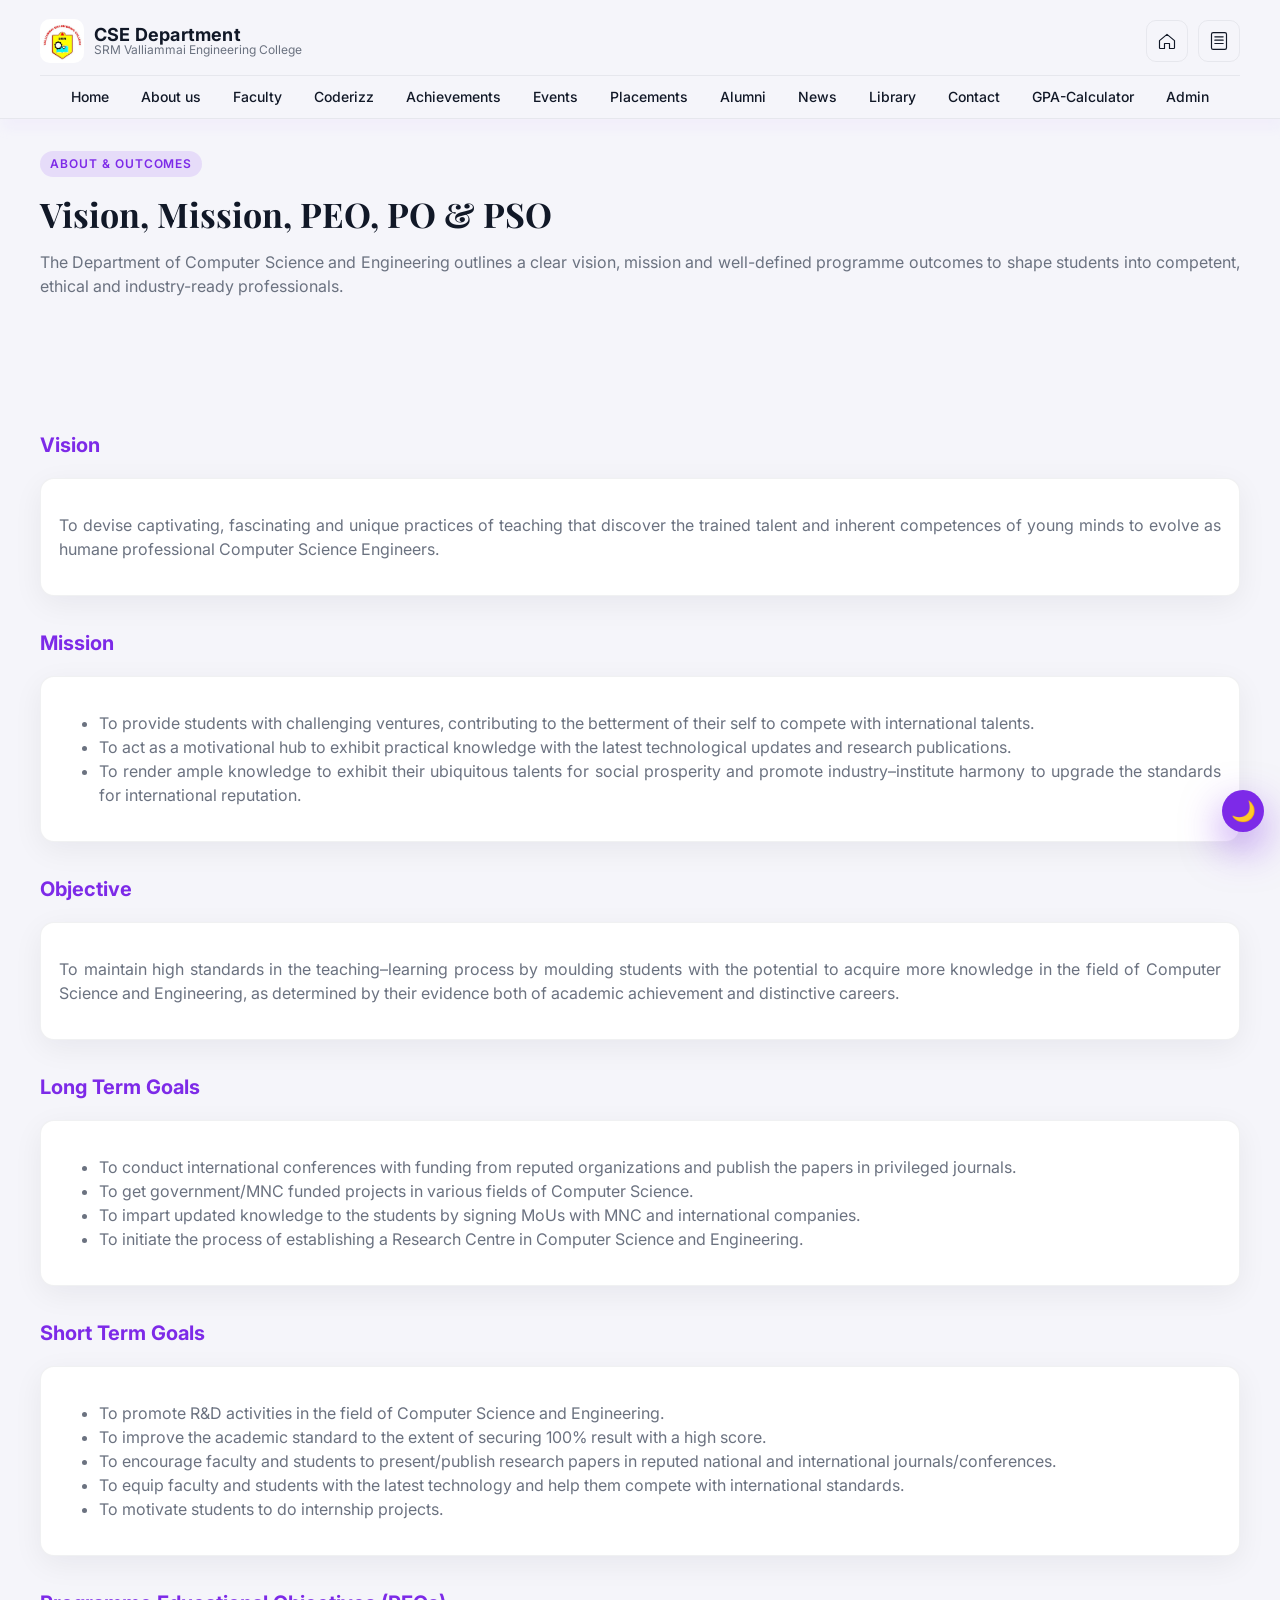
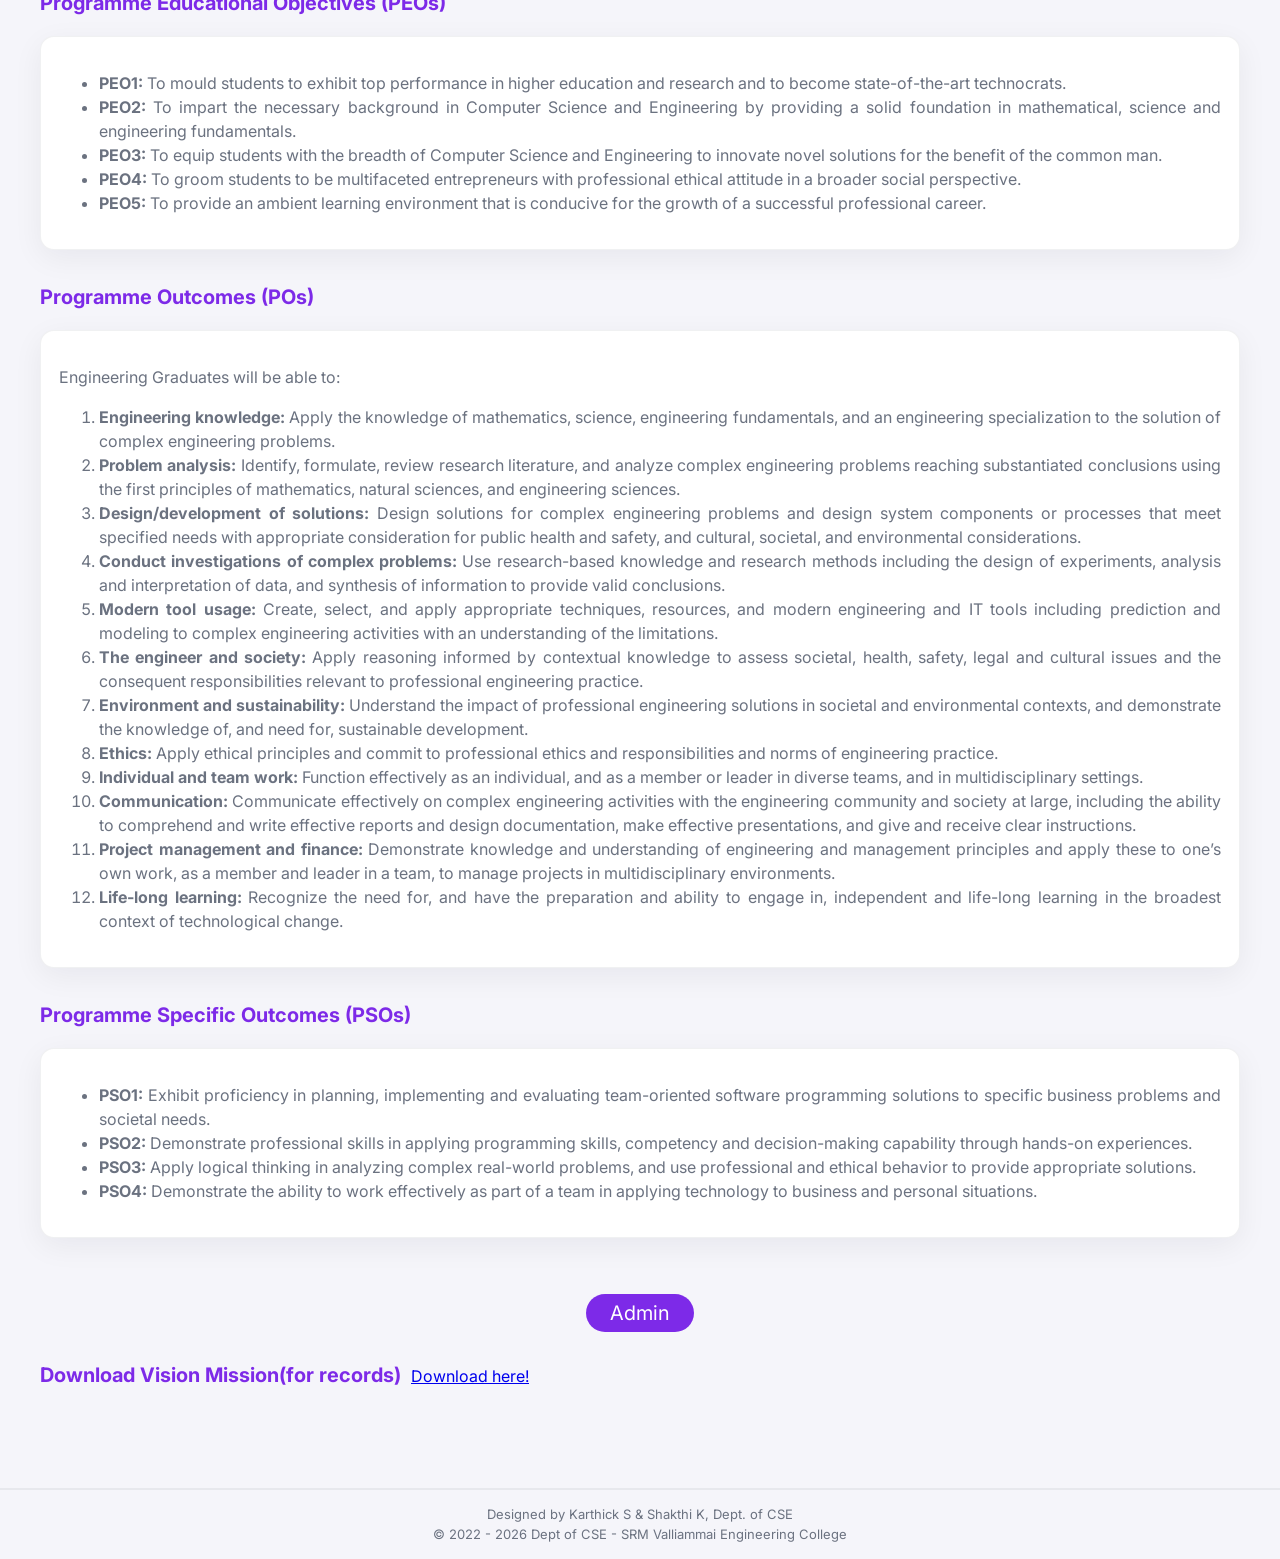
<file: about.html>
<!DOCTYPE html>
<html lang="en">

<head>
    <meta charset="utf-8" />
    <meta name="viewport" content="width=device-width,initial-scale=1" />
    <title>SRMVEC - CSE Department | About</title>
    <meta name="description"
        content="Vision, Mission, Programme Educational Objectives, Programme Outcomes and Programme Specific Outcomes of the CSE Department." />
    <link rel="icon" href="image.png" />
    <link
        href="https://fonts.googleapis.com/css2?family=Inter:wght@300;400;500;600;700;800&family=Playfair+Display:wght@400;700&display=swap"
        rel="stylesheet">

    <!-- Set theme BEFORE CSS loads (system preference or saved choice) -->
    <script>
        (function () {
            try {
                const saved = localStorage.getItem('theme');
                const prefersDark = window.matchMedia && window.matchMedia('(prefers-color-scheme: dark)').matches;
                const theme = saved || (prefersDark ? 'dark' : 'light');
                document.documentElement.setAttribute('data-theme', theme);
            } catch (e) {
                document.documentElement.setAttribute('data-theme', 'light');
            }
        })();
    </script>

    <link href="styles.css" rel="stylesheet">
</head>

<body>
    <!-- NAV -->
    <nav class="nav two-row-nav">
        <div class="nav-inner nav-top">
            <a href="index.html" class="brand">
            <img src="image.png" alt="CSE logo">
            <div class="brand-meta">
                <h1>CSE Department</h1>
                <div class="brand-sub">SRM Valliammai Engineering College</div>
            </div>
            </a>

            <button class="hamb" id="hamb" aria-label="Toggle navigation" aria-expanded="false">
                <span></span>
                <span></span>
                <span></span>
            </button>

            <div class="top-actions" role="toolbar" aria-label="Top quick actions">
            <!-- Home icon -->
            <a class="icon-btn" href="index.html" title="Home" aria-label="Home">
                <!-- simple home SVG -->
                <svg width="20" height="20" viewBox="0 0 24 24" fill="none" aria-hidden="true">
                <path d="M3 11.5L12 4l9 7.5V20a1 1 0 0 1-1 1h-5v-6H9v6H4a1 1 0 0 1-1-1V11.5z" stroke="currentColor" stroke-width="1.4" stroke-linecap="round" stroke-linejoin="round"/>
                </svg>
            </a>

            <!-- GPA / Calculator icon -->
            <a class="icon-btn" href="cgpa.html" title="GPA Calculator" aria-label="GPA Calculator">
                <!-- calculator/gpa SVG -->
                <svg width="20" height="20" viewBox="0 0 24 24" fill="none" aria-hidden="true">
                <rect x="3" y="2" width="18" height="20" rx="2" stroke="currentColor" stroke-width="1.4"/>
                <path d="M7 7h10M7 11h10M7 15h10" stroke="currentColor" stroke-width="1.4" stroke-linecap="round" stroke-linejoin="round"/>
                </svg>
            </a>
            </div>
        </div>


        <!-- second row: quick links -->
        <div class="nav-inner nav-bottom">
            <div class="quicklinks">
            <a href="index.html">Home</a>
            <a href="index.html#about">About us</a>
            <a href="index.html#faculty">Faculty</a>
            <a href="index.html#coderizz">Coderizz</a>
            <a href="index.html#achievements">Achievements</a>
            <a href="index.html#events">Events</a>
            <a href="index.html#placements">Placements</a>
            <a href="index.html#alumni">Alumni</a>
            <a href="index.html#blog">News</a>
            <a href="index.html#library">Library</a>
            <a href="index.html#contact">Contact</a>
            <a href="cgpa.html">GPA-Calculator</a>
            <a href="admin.html">Admin</a>
            </div>
        </div>

        <!-- keep your mobile menu as-is (unchanged) -->
        <div class="mobile-menu" id="mobileMenu">
            <a href="index.html">Home</a>
            <a href="index.html#about">About us</a>
            <a href="index.html#faculty">Faculty</a>
            <a href="index.html#coderizz">Coderizz</a>
            <a href="index.html#achievements">Achievements</a>
            <a href="index.html#events">Events</a>
            <a href="index.html#placements">Placements</a>
            <a href="index.html#alumni">Alumni</a>
            <a href="index.html#blog">News</a>
            <a href="index.html#library">Library</a>
            <a href="index.html#contact">Contact</a>
            <a href="cgpa.html">GPA-Calculator</a>
            <a href="admin.html">Admin</a>
        </div>
    </nav>

    <!-- PAGE HERO -->
    <header class="hero">
        <div class="container">
            <div class="hero-text">
                <span class="eyebrow">About &amp; Outcomes</span>
                <h2>Vision, Mission, PEO, PO &amp; PSO</h2>
                <p class="muted">
                    The Department of Computer Science and Engineering outlines a clear vision, mission and well-defined
                    programme outcomes to shape students into competent, ethical and industry-ready professionals.
                </p>
            </div>
        </div>
    </header>

    <!-- MAIN ABOUT CONTENT -->
    <main>
        <section>
            <div class="container">
                <!-- Vision -->
                <div class="section-title">
                    <h3>Vision</h3>
                </div>
                <div class="card">
                    <p class="muted">
                        To devise captivating, fascinating and unique practices of teaching that discover the trained
                        talent and inherent competences of young minds to evolve as humane professional Computer
                        Science Engineers.
                    </p>
                </div>

                <!-- Mission -->
                <div class="section-title" style="margin-top:32px;">
                    <h3>Mission</h3>
                </div>
                <div class="card">
                    <ul class="muted">
                        <li>
                            To provide students with challenging ventures, contributing to the betterment of their self
                            to compete with international talents.
                        </li>
                        <li>
                            To act as a motivational hub to exhibit practical knowledge with the latest technological
                            updates and research publications.
                        </li>
                        <li>
                            To render ample knowledge to exhibit their ubiquitous talents for social prosperity and
                            promote industry–institute harmony to upgrade the standards for international reputation.
                        </li>
                    </ul>
                </div>

                <!-- Objective -->
                <div class="section-title" style="margin-top:32px;">
                    <h3>Objective</h3>
                </div>
                <div class="card">
                    <p class="muted">
                        To maintain high standards in the teaching–learning process by moulding students with the
                        potential to acquire more knowledge in the field of Computer Science and Engineering, as
                        determined by their evidence both of academic achievement and distinctive careers.
                    </p>
                </div>

                <!-- Long Term Goals -->
                <div class="section-title" style="margin-top:32px;">
                    <h3>Long Term Goals</h3>
                </div>
                <div class="card">
                    <ul class="muted">
                        <li>
                            To conduct international conferences with funding from reputed organizations and publish
                            the papers in privileged journals.
                        </li>
                        <li>
                            To get government/MNC funded projects in various fields of Computer Science.
                        </li>
                        <li>
                            To impart updated knowledge to the students by signing MoUs with MNC and international
                            companies.
                        </li>
                        <li>
                            To initiate the process of establishing a Research Centre in Computer Science and
                            Engineering.
                        </li>
                    </ul>
                </div>

                <!-- Short Term Goals -->
                <div class="section-title" style="margin-top:32px;">
                    <h3>Short Term Goals</h3>
                </div>
                <div class="card">
                    <ul class="muted">
                        <li>To promote R&amp;D activities in the field of Computer Science and Engineering.</li>
                        <li>To improve the academic standard to the extent of securing 100% result with a high score.</li>
                        <li>
                            To encourage faculty and students to present/publish research papers in reputed national and
                            international journals/conferences.
                        </li>
                        <li>
                            To equip faculty and students with the latest technology and help them compete with
                            international standards.
                        </li>
                        <li>To motivate students to do internship projects.</li>
                    </ul>
                </div>

                <!-- PEO -->
                <div class="section-title" style="margin-top:32px;">
                    <h3>Programme Educational Objectives (PEOs)</h3>
                </div>
                <div class="card">
                    <ul class="muted">
                        <li>
                            <strong>PEO1:</strong> To mould students to exhibit top performance in higher education and
                            research and to become state-of-the-art technocrats.
                        </li>
                        <li>
                            <strong>PEO2:</strong> To impart the necessary background in Computer Science and
                            Engineering by providing a solid foundation in mathematical, science and engineering
                            fundamentals.
                        </li>
                        <li>
                            <strong>PEO3:</strong> To equip students with the breadth of Computer Science and
                            Engineering to innovate novel solutions for the benefit of the common man.
                        </li>
                        <li>
                            <strong>PEO4:</strong> To groom students to be multifaceted entrepreneurs with professional
                            ethical attitude in a broader social perspective.
                        </li>
                        <li>
                            <strong>PEO5:</strong> To provide an ambient learning environment that is conducive for
                            the growth of a successful professional career.
                        </li>
                    </ul>
                </div>

                <!-- PO -->
                <div class="section-title" style="margin-top:32px;">
                    <h3>Programme Outcomes (POs)</h3>
                </div>
                <div class="card">
                    <p class="muted">
                        Engineering Graduates will be able to:
                    </p>
                    <ol class="muted">
                        <li>
                            <strong>Engineering knowledge:</strong> Apply the knowledge of mathematics, science,
                            engineering fundamentals, and an engineering specialization to the solution of complex
                            engineering problems.
                        </li>
                        <li>
                            <strong>Problem analysis:</strong> Identify, formulate, review research literature, and
                            analyze complex engineering problems reaching substantiated conclusions using the first
                            principles of mathematics, natural sciences, and engineering sciences.
                        </li>
                        <li>
                            <strong>Design/development of solutions:</strong> Design solutions for complex engineering
                            problems and design system components or processes that meet specified needs with
                            appropriate consideration for public health and safety, and cultural, societal, and
                            environmental considerations.
                        </li>
                        <li>
                            <strong>Conduct investigations of complex problems:</strong> Use research-based knowledge
                            and research methods including the design of experiments, analysis and interpretation of
                            data, and synthesis of information to provide valid conclusions.
                        </li>
                        <li>
                            <strong>Modern tool usage:</strong> Create, select, and apply appropriate techniques,
                            resources, and modern engineering and IT tools including prediction and modeling to complex
                            engineering activities with an understanding of the limitations.
                        </li>
                        <li>
                            <strong>The engineer and society:</strong> Apply reasoning informed by contextual knowledge
                            to assess societal, health, safety, legal and cultural issues and the consequent
                            responsibilities relevant to professional engineering practice.
                        </li>
                        <li>
                            <strong>Environment and sustainability:</strong> Understand the impact of professional
                            engineering solutions in societal and environmental contexts, and demonstrate the knowledge
                            of, and need for, sustainable development.
                        </li>
                        <li>
                            <strong>Ethics:</strong> Apply ethical principles and commit to professional ethics and
                            responsibilities and norms of engineering practice.
                        </li>
                        <li>
                            <strong>Individual and team work:</strong> Function effectively as an individual, and as a
                            member or leader in diverse teams, and in multidisciplinary settings.
                        </li>
                        <li>
                            <strong>Communication:</strong> Communicate effectively on complex engineering activities
                            with the engineering community and society at large, including the ability to comprehend and
                            write effective reports and design documentation, make effective presentations, and give and
                            receive clear instructions.
                        </li>
                        <li>
                            <strong>Project management and finance:</strong> Demonstrate knowledge and understanding of
                            engineering and management principles and apply these to one’s own work, as a member and
                            leader in a team, to manage projects in multidisciplinary environments.
                        </li>
                        <li>
                            <strong>Life-long learning:</strong> Recognize the need for, and have the preparation and
                            ability to engage in, independent and life-long learning in the broadest context of
                            technological change.
                        </li>
                    </ol>
                </div>

                <!-- PSO -->
                <div class="section-title" style="margin-top:32px;">
                    <h3>Programme Specific Outcomes (PSOs)</h3>
                </div>
                <div class="card">
                    <ul class="muted">
                        <li>
                            <strong>PSO1:</strong> Exhibit proficiency in planning, implementing and evaluating
                            team-oriented software programming solutions to specific business problems and societal
                            needs.
                        </li>
                        <li>
                            <strong>PSO2:</strong> Demonstrate professional skills in applying programming skills,
                            competency and decision-making capability through hands-on experiences.
                        </li>
                        <li>
                            <strong>PSO3:</strong> Apply logical thinking in analyzing complex real-world problems, and
                            use professional and ethical behavior to provide appropriate solutions.
                        </li>
                        <li>
                            <strong>PSO4:</strong> Demonstrate the ability to work effectively as part of a team in
                            applying technology to business and personal situations.
                        </li>
                    </ul>
                </div>
                <div class="aaa">
                <div class="admin">
                    <a href="admin.html">Admin</a>
                </div>
            </div>
            <div class="section-title" style="margin-top:32px;">
            <h3>Download Vision Mission(for records)</h3>
            <a href="vision mission PO  pso.pdf">Download here!</a>
            </div>
            </div>
        </section>
    </main>

    <!-- FOOTER -->
    <div class="footer-bottom">
        <div>Designed by Karthick S & Shakthi K, Dept. of CSE</div>
        <div>&copy; 2022 - 2026 Dept of CSE - SRM Valliammai Engineering College</div>
    </div>


    <!-- Floating theme + back-to-top controls -->
    <div class="floating-controls">
        <button id="themeToggle" class="fab" aria-label="Toggle light/dark theme">🌙</button>
        <button id="backToTop" class="fab" aria-label="Back to top">↑</button>
    </div>

    <script>
        // ===== MOBILE NAV =====
        const hamb = document.getElementById('hamb');
        const mobileMenu = document.getElementById('mobileMenu');

        hamb.addEventListener('click', () => {
            const isOpen = mobileMenu.classList.toggle('open');
            hamb.classList.toggle('open', isOpen);
            hamb.setAttribute('aria-expanded', isOpen ? 'true' : 'false');
        });

        mobileMenu.querySelectorAll('a').forEach(link => {
            link.addEventListener('click', () => {
                mobileMenu.classList.remove('open');
                hamb.classList.remove('open');
                hamb.setAttribute('aria-expanded', 'false');
            });
        });

        // ===== THEME TOGGLE =====
        const themeToggle = document.getElementById('themeToggle');
        const root = document.documentElement;

        function updateThemeIcon() {
            const theme = root.getAttribute('data-theme') || 'light';
            themeToggle.textContent = theme === 'dark' ? '☀️' : '🌙';
        }

        themeToggle.addEventListener('click', () => {
            const current = root.getAttribute('data-theme') || 'light';
            const next = current === 'light' ? 'dark' : 'light';
            root.setAttribute('data-theme', next);
            try {
                localStorage.setItem('theme', next);
            } catch (e) { }
            updateThemeIcon();
        });

        updateThemeIcon();

        // ===== BACK TO TOP =====
        const backToTop = document.getElementById('backToTop');

        backToTop.addEventListener('click', () => {
            window.scrollTo({ top: 0, behavior: 'smooth' });
        });

        function toggleBackToTop() {
            if (window.scrollY > 300) {
                backToTop.classList.add('visible');
            } else {
                backToTop.classList.remove('visible');
            }
        }

        window.addEventListener('scroll', toggleBackToTop);
        toggleBackToTop();

        // ===== REVEAL ON SCROLL =====
        const obs = new IntersectionObserver((entries) => {
            entries.forEach(e => {
                if (e.isIntersecting) {
                    e.target.classList.add('revealed');
                    obs.unobserve(e.target);
                }
            });
        }, { threshold: 0.12 });

        document.querySelectorAll('section .card')
            .forEach(el => {
                el.classList.add('reveal');
                obs.observe(el);
            });
    </script>

</body>

</html>
</file>
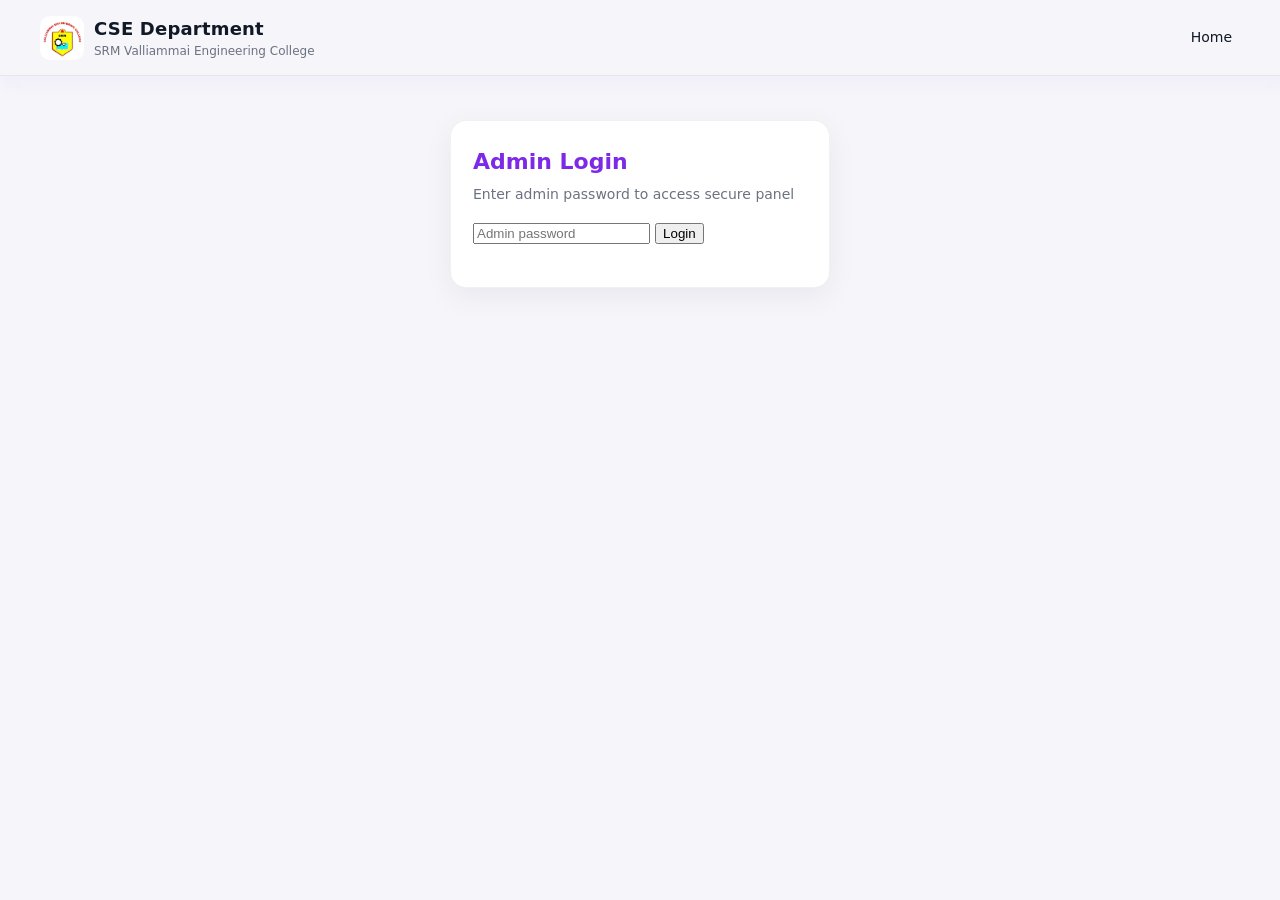
<file: admin.html>
<!DOCTYPE html>
<html lang="en">
<head>
  <meta charset="utf-8" />
  <meta name="viewport" content="width=device-width,initial-scale=1" />
  <title>CSE Department – Admin Panel</title>
  <link rel="icon" href="image.png" />
  <link rel="stylesheet" href="styles.css" />
  <style>
    /* (keep same styling you had; minimal here) */
    .login-screen { max-width:380px; margin:120px auto; padding:20px; border-radius:12px; }
    .admin-page { max-width:1200px; margin:120px auto; padding:20px; }
    .login-error { color:#dc2626; }
    .status { margin-top:10px; font-size:14px; }
    .admin-page {
            max-width: 1200px;
            margin: 120px auto 40px;
            padding: 0 20px 40px;
        }

        /* LOGIN SCREEN */
        .login-screen {
            max-width: 380px;
            margin: 120px auto;
            padding: 24px 22px 26px;
            border-radius: 16px;
            background: var(--card-bg);
            border: 1px solid var(--border-subtle);
            box-shadow: var(--shadow-soft);
        }

        .login-screen h2 {
            margin: 0 0 6px;
            font-size: 22px;
            color: var(--primary);
        }

        .login-screen p {
            margin: 0 0 16px;
            color: var(--muted);
            font-size: 14px;
        }

        .login-field {
            margin-bottom: 12px;
        }

        .login-field label {
            display: block;
            margin-bottom: 6px;
            font-size: 13px;
            font-weight: 600;
        }

        .login-field input {
            width: 100%;
            padding: 9px 11px;
            border-radius: 10px;
            border: 1px solid #bfbfbf;
            outline: none;
            font-size: 14px;
            background: #ffffff;
            color: #000000;
        }

        .login-field input:focus {
            border-color: var(--primary);
            box-shadow: 0 0 0 3px rgba(125, 42, 232, 0.22);
        }

        .btn-primary {
            display: inline-flex;
            align-items: center;
            justify-content: center;
            gap: 8px;
            padding: 9px 18px;
            border-radius: 999px;
            background: var(--primary);
            color: #ffffff;
            border: none;
            cursor: pointer;
            font-size: 14px;
            font-weight: 600;
            box-shadow: 0 10px 24px rgba(125, 42, 232, 0.35);
            transition: transform 0.15s ease, box-shadow 0.2s ease, background 0.2s ease;
        }

        .btn-primary:hover {
            background: #6922dd;
            transform: translateY(-1px);
            box-shadow: 0 14px 32px rgba(125, 42, 232, 0.5);
        }

        .login-error {
            margin-top: 10px;
            font-size: 13px;
            color: #dc2626;
            display: none;
        }

        /* ADMIN HEADER */
        .admin-header h2 {
            margin: 0 0 6px;
            font-size: 24px;
            color: var(--primary);
        }

        .admin-header p {
            margin: 0 0 18px;
            color: var(--muted);
        }

        /* CARDS ROW */
        .admin-grid {
            display: grid;
            grid-template-columns: repeat(3, minmax(0, 1fr));
            gap: 18px;
        }

        .admin-card {
            background: var(--card-bg);
            border-radius: 16px;
            padding: 18px 18px 16px;
            border: 1px solid var(--border-subtle);
            box-shadow: var(--shadow-soft);
            display: flex;
            flex-direction: column;
            gap: 10px;
        }

        .admin-card h3 {
            margin: 0;
            font-size: 18px;
        }

        .admin-card p {
            margin: 0;
            font-size: 14px;
            color: var(--muted);
        }

        .admin-card .card-actions {
            margin-top: 10px;
            display: flex;
            gap: 10px;
            flex-wrap: wrap;
        }

        .btn-outline {
            display: inline-flex;
            align-items: center;
            justify-content: center;
            padding: 8px 14px;
            border-radius: 999px;
            border: 1px solid var(--primary);
            background: transparent;
            color: var(--primary);
            font-size: 13px;
            font-weight: 600;
            cursor: pointer;
            transition: background 0.2s ease, color 0.2s ease;
        }

        .btn-outline:hover {
            background: rgba(125, 42, 232, 0.08);
        }

        .form-frame {
            margin-top: 12px;
            border-radius: 12px;
            overflow: hidden;
            border: 1px solid var(--border-subtle);
            display: none;
        }

        .form-frame iframe {
            width: 100%;
            height: 420px;
            border: 0;
            background: #ffffff;
        }

        /* FOOTER TEXT */
        .admin-footer-note {
            margin-top: 26px;
            font-size: 13px;
            color: var(--muted);
            text-align: center;
        }

        .admin-footer-note strong {
            color: var(--text);
        }

        /* Responsive */
        @media (max-width: 980px) {
            .admin-grid {
                grid-template-columns: repeat(2, minmax(0, 1fr));
            }
        }

        @media (max-width: 720px) {
            .admin-page {
                margin-top: 100px;
            }

            .admin-grid {
                grid-template-columns: minmax(0, 1fr);
            }
        }
  </style>
</head>
<body>
  <nav class="nav">
    <div class="nav-inner">
      <a href="index.html" class="brand">
        <img src="image.png" alt="CSE logo">
        <div>
          <h1>CSE Department</h1>
          <div class="brand-sub">SRM Valliammai Engineering College</div>
        </div>
      </a>
      <div class="menu"><a href="index.html">Home</a></div>
    </div>
  </nav>

  <!-- ADMIN LOGIN -->
  <div id="adminLogin" class="login-screen">
    <h2>Admin Login</h2>
    <p>Enter admin password to access secure panel</p>
    <input type="password" id="adminPassword" placeholder="Admin password" />
    <button id="adminLoginBtn">Login</button>
    <p id="adminError" class="login-error"></p>
    <p id="adminInfo" class="status"></p>
  </div>

  <!-- ADMIN PANEL -->
  <main id="adminPanel" class="admin-page" style="display:none;">
    <h2>Admin Dashboard</h2>
    <div class="admin-grid">
      <div class="admin-card">
        <h3>Placement</h3>
        <button onclick="openForm('placement')">Open Form</button>
      </div>

      <div class="admin-card">
        <h3>Achievements</h3>
        <button onclick="openForm('achievements')">Open Form</button>
      </div>

      <div class="admin-card">
        <h3>Coderizz</h3>
        <button onclick="openForm('coderizz')">Open Form</button>
      </div>

      <div class="admin-card">
        <h3>Create Staff User</h3>
        <div class="login-field"><label>Username</label><input id="cuUsername" /></div>
        <div class="login-field"><label>Name</label><input id="cuName" /></div>
        <div class="login-field"><label>Phone</label><input id="cuPhone" /></div>
        <div class="login-field"><label>Password</label><input id="cuPassword" type="password" /></div>
        <button id="createUserBtn">Create User</button>
        <p id="createUserStatus" class="status"></p>
      </div>
    </div>

    <div class="form-frame" style="margin-top:20px;">
      <iframe id="formFrame" style="width:100%; height:600px; display:none;"></iframe>
    </div>

  </main>

<script>
  // -------- admin login --------
  document.getElementById('adminLoginBtn').addEventListener('click', async () => {
    const password = document.getElementById('adminPassword').value;
    document.getElementById('adminError').textContent = '';
    document.getElementById('adminInfo').textContent = 'Logging in...';

    try {
      const res = await fetch('/api/admin/login', {
        method: 'POST',
        headers: { 'Content-Type': 'application/json' },
        credentials: 'include',
        body: JSON.stringify({ password })
      });

      const body = await res.json().catch(()=>({}));
      if (res.ok) {
        document.getElementById('adminLogin').style.display = 'none';
        document.getElementById('adminPanel').style.display = 'block';
        document.getElementById('adminInfo').textContent = '';
        console.log('admin login success');
      } else {
        document.getElementById('adminError').textContent = body.message || 'Invalid password';
        document.getElementById('adminInfo').textContent = '';
        console.warn('admin login failed', res.status, body);
      }
    } catch (err) {
      console.error('admin login error', err);
      document.getElementById('adminError').textContent = 'Network/server error';
      document.getElementById('adminInfo').textContent = '';
    }
  });

  // open form: open in new tab (reliable, avoids iframe blocking)
  function openForm(type) {
    window.open(`/secure-form/${type}`, '_blank', 'noopener');
  }

  // -------- create user --------
  document.getElementById('createUserBtn').addEventListener('click', async () => {
    const username = document.getElementById('cuUsername').value.trim();
    const name = document.getElementById('cuName').value.trim();
    const phone = document.getElementById('cuPhone').value.trim();
    const password = document.getElementById('cuPassword').value;

    const status = document.getElementById('createUserStatus');
    status.style.color = 'black';
    status.textContent = 'Creating user...';

    if (!username || !password) { status.textContent = 'Username & password required'; status.style.color='red'; return; }

    try {
      const res = await fetch('/api/admin/create-user', {
        method: 'POST',
        headers: { 'Content-Type': 'application/json' },
        credentials: 'include',
        body: JSON.stringify({ username, name, phone, password })
      });

      const body = await res.json().catch(()=>({}));
      if (res.ok) {
        status.textContent = 'User created successfully';
        status.style.color = 'green';
        document.getElementById('cuUsername').value='';
        document.getElementById('cuName').value='';
        document.getElementById('cuPhone').value='';
        document.getElementById('cuPassword').value='';
      } else {
        status.textContent = body.message || body.error || ('Failed to create user - ' + res.status);
        status.style.color = 'red';
        console.warn('create-user failed', res.status, body);
      }
    } catch (err) {
      console.error('create-user error', err);
      status.textContent = 'Network/server error';
      status.style.color = 'red';
    }
  });
</script>
</body>
</html>
</file>
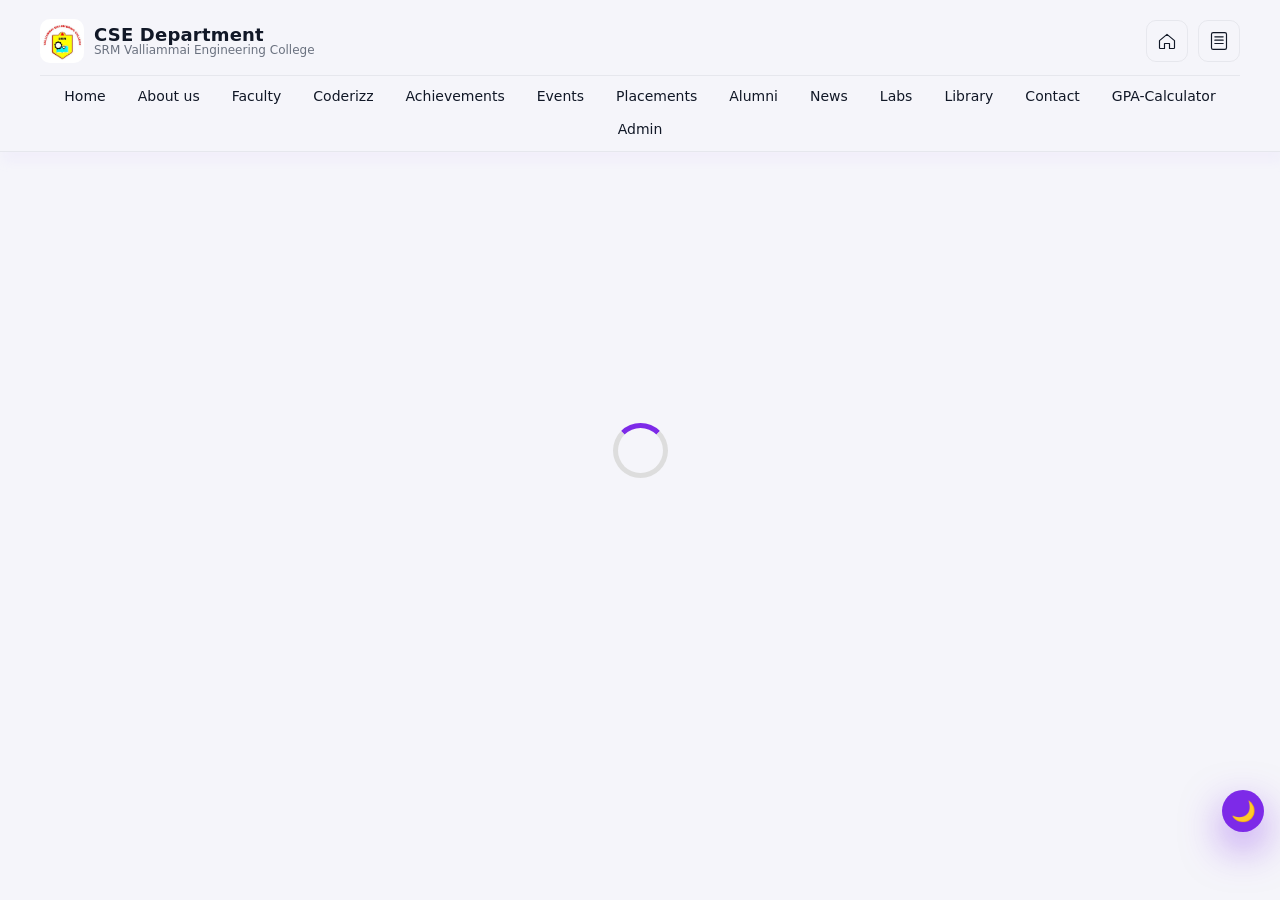
<file: coderizz.html>
<!DOCTYPE html>
<html lang="en">

<head>
    <meta charset="utf-8" />
    <meta name="viewport" content="width=device-width,initial-scale=1" />
    <title>CODERIZZ Club – CSE Department</title>
    <link rel="icon" href="image.png" />

    <!-- Theme bootstrap -->
    <script>
        (function () {
            try {
                const saved = localStorage.getItem('theme');
                const prefersDark = window.matchMedia && window.matchMedia('(prefers-color-scheme: dark)').matches;
                const theme = saved || (prefersDark ? 'dark' : 'light');
                document.documentElement.setAttribute('data-theme', theme);
            } catch (e) {
                document.documentElement.setAttribute('data-theme', 'light');
            }
        })();
    </script>

    <link rel="stylesheet" href="styles.css" />

    <style>
        .staff-container {
            max-width: 1200px;
            margin: 120px auto 40px;
            padding: 0 20px 40px;
        }

        .staff-header {
            margin-bottom: 18px;
        }

        .staff-header h2 {
            margin: 0 0 6px;
            font-size: 24px;
            color: #7D2AE8;
        }

        .staff-header p {
            margin: 0;
        }

        .staff-grid {
            display: grid;
            grid-template-columns: repeat(auto-fill, minmax(260px, 1fr));
            gap: 20px;
        }

        .staff-card {
            background: var(--card-bg);
            border-radius: 14px;
            padding: 18px;
            box-shadow: 0 8px 30px rgba(15, 23, 42, 0.06);
            text-align: center;
            transition: transform 0.25s ease, box-shadow 0.25s ease, border-color 0.25s ease;
            border: 1px solid rgba(15, 23, 42, 0.04);
        }

        .staff-card:hover {
            transform: translateY(-4px);
            box-shadow: 0 14px 40px rgba(15, 23, 42, 0.12);
            border-color: rgba(125, 42, 232, 0.4);
        }

        .staff-card img {
            width: 100%;
            height: 180px;
            object-fit: cover;
            border-radius: 8px;
            margin-bottom: 12px;
        }

        .staff-card h4 {
            margin: 4px 0;
            font-size: 16px;
        }

        .staff-card p {
            margin: 4px 0;
            font-size: 14px;
        }

        .staff-card a {
            color: #7D2AE8;
            text-decoration: none;
        }

        .staff-card a:hover {
            text-decoration: underline;
        }

        .footer {
            text-align: center;
            margin-top: 22px;
            color: var(--muted);
            font-size: 13px;
        }

        .club-intro {
            background: var(--card-bg);
            border-radius: 14px;
            padding: 24px;
            margin-bottom: 30px;
            box-shadow: 0 8px 30px rgba(15, 23, 42, 0.06);
            border: 1px solid rgba(15, 23, 42, 0.04);
        }

        .club-intro h3 {
            margin-top: 0;
            color: #7D2AE8;
        }

        .club-intro p {
            margin-bottom: 12px;
        }

        .event-title {
            font-weight: 600;
            color: #7D2AE8;
            font-size: 16px;
            margin-bottom: 6px;
        }

        .event-date {
            font-size: 13px;
            color: var(--muted);
            margin-bottom: 8px;
        }

        /* Animation for reveal effect */
        .reveal {
            opacity: 0;
            transform: translateY(20px);
            transition: opacity 0.6s ease, transform 0.6s ease;
        }

        .revealed {
            opacity: 1;
            transform: translateY(0);
        }

        /* Custom text selection color */
        ::selection {
            background: #7D2AE8;
            color: #ffffff;
        }

        ::-moz-selection {
            background: #7D2AE8;
            color: #ffffff;
        }

        @media (max-width: 600px) {
            .staff-container {
                margin-top: 100px;
            }
        }

        .club-intro p a {
            color: #7D2AE8;
            text-decoration: none;
        }
        .loader {
            position: fixed;
            top: 50%;
            left: 50%;
            width: 55px;
            height: 55px;
            margin-top: -27.5px;
            margin-left: -27.5px;
            border: 5px solid #ddd;
            border-top-color: #7D2AE8;
            border-radius: 50%;
            animation: spin 0.9s linear infinite;
            z-index: 5000;
        }

        @keyframes spin {
            to {
                transform: rotate(360deg);
            }
        }
    </style>
</head>

<body>
    <!-- NAVBAR (same structure as index) -->
    <nav class="nav two-row-nav">
        <div class="nav-inner nav-top">
            <a href="index.html" class="brand">
            <img src="image.png" alt="CSE logo">
            <div class="brand-meta">
                <h1>CSE Department</h1>
                <div class="brand-sub">SRM Valliammai Engineering College</div>
            </div>
            </a>

            <button class="hamb" id="hamb" aria-label="Toggle navigation" aria-expanded="false">
                <span></span>
                <span></span>
                <span></span>
            </button>

            <div class="top-actions" role="toolbar" aria-label="Top quick actions">
            <!-- Home icon -->
            <a class="icon-btn" href="index.html" title="Home" aria-label="Home">
                <!-- simple home SVG -->
                <svg width="20" height="20" viewBox="0 0 24 24" fill="none" aria-hidden="true">
                <path d="M3 11.5L12 4l9 7.5V20a1 1 0 0 1-1 1h-5v-6H9v6H4a1 1 0 0 1-1-1V11.5z" stroke="currentColor" stroke-width="1.4" stroke-linecap="round" stroke-linejoin="round"/>
                </svg>
            </a>

            <!-- GPA / Calculator icon -->
            <a class="icon-btn" href="cgpa.html" title="GPA Calculator" aria-label="GPA Calculator">
                <!-- calculator/gpa SVG -->
                <svg width="20" height="20" viewBox="0 0 24 24" fill="none" aria-hidden="true">
                <rect x="3" y="2" width="18" height="20" rx="2" stroke="currentColor" stroke-width="1.4"/>
                <path d="M7 7h10M7 11h10M7 15h10" stroke="currentColor" stroke-width="1.4" stroke-linecap="round" stroke-linejoin="round"/>
                </svg>
            </a>
            </div>
        </div>


        <!-- second row: quick links -->
        <div class="nav-inner nav-bottom">
            <div class="quicklinks">
            <a href="index.html">Home</a>
            <a href="index.html#about">About us</a>
            <a href="index.html#faculty">Faculty</a>
            <a href="index.html#coderizz">Coderizz</a>
            <a href="index.html#achievements">Achievements</a>
            <a href="index.html#events">Events</a>
            <a href="index.html#placements">Placements</a>
            <a href="index.html#alumni">Alumni</a>
            <a href="index.html#blog">News</a>
            <a href="index.html#labs">Labs</a>
            <a href="index.html#library">Library</a>
            <a href="index.html#contact">Contact</a>
            <a href="cgpa.html">GPA-Calculator</a>
            <a href="admin.html">Admin</a>
            </div>
        </div>

        <!-- keep your mobile menu as-is (unchanged) -->
        <div class="mobile-menu" id="mobileMenu">
            <a href="index.html">Home</a>
            <a href="index.html#about">About us</a>
            <a href="index.html#faculty">Faculty</a>
            <a href="index.html#coderizz">Coderizz</a>
            <a href="index.html#labs">Labs</a>
            <a href="index.html#achievements">Achievements</a>
            <a href="index.html#events">Events</a>
            <a href="index.html#placements">Placements</a>
            <a href="index.html#alumni">Alumni</a>
            <a href="index.html#blog">News</a>
            <a href="index.html#library">Library</a>
            <a href="index.html#contact">Contact</a>
            <a href="cgpa.html">GPA-Calculator</a>
            <a href="admin.html">Admin</a>
        </div>
    </nav>

    <!-- CODERIZZ CLUB PAGE CONTENT -->
    <main class="staff-container" id="contentWrapper" style="display:none;">
        <div class="staff-header">
            <h2>CODERIZZ Club</h2>
            <p class="muted">A student-run organization aimed at enhancing coding skills through events, hackathons and workshops.</p>
        </div>

        <!-- Club Introduction -->
        <div class="club-intro">
            <h3>About CODERIZZ</h3>
            <p>
                Coderizz Club fosters technical excellence among students by providing a platform for innovation, collaboration, and competitive coding. 
                Join us to strengthen your skills and prepare for a successful career in technology.
            </p>
            <p>
                📸 Instagram: 
                <a href="https://www.instagram.com/coderizz_codes/?igsh=NGpnOXR5aW9laW9r" target="_blank">
                    @coderizz_codes
                </a>
            </p>
        </div>

        <div class="staff-header">
            <h3>Past Events</h3>
            <p class="muted">Check out our recent activities and workshops.</p>
        </div>

        <div class="staff-grid" id="eventsGrid">
            <!-- coderizz.json items will be loaded here -->
        </div>

        <div class="footer">
            <div>Designed by Karthick S & Shakthi K, Dept. of CSE</div>
            <div>&copy; 2022 - 2026 Dept of CSE - SRM VEC</div>
        </div>
    </main>

    <!-- Floating theme + back-to-top controls -->
    <div class="floating-controls">
        <button id="themeToggle" class="fab" aria-label="Toggle light/dark theme">🌙</button>
        <button id="backToTop" class="fab" aria-label="Back to top">↑</button>
    </div>

    <script>
        // ===== MOBILE NAV =====
        const hamb = document.getElementById('hamb');
        const mobileMenu = document.getElementById('mobileMenu');

        hamb.addEventListener('click', () => {
            const isOpen = mobileMenu.classList.toggle('open');
            hamb.classList.toggle('open', isOpen);
            hamb.setAttribute('aria-expanded', isOpen ? 'true' : 'false');
        });

        mobileMenu.querySelectorAll('a').forEach(link => {
            link.addEventListener('click', () => {
                mobileMenu.classList.remove('open');
                hamb.classList.remove('open');
                hamb.setAttribute('aria-expanded', 'false');
            });
        });

        // ===== THEME TOGGLE =====
        const themeToggle = document.getElementById('themeToggle');
        const root = document.documentElement;

        function updateThemeIcon() {
            const theme = root.getAttribute('data-theme') || 'light';
            themeToggle.textContent = theme === 'dark' ? '☀️' : '🌙';
        }

        themeToggle.addEventListener('click', () => {
            const current = root.getAttribute('data-theme') || 'light';
            const next = current === 'light' ? 'dark' : 'light';
            root.setAttribute('data-theme', next);
            try {
                localStorage.setItem('theme', next);
            } catch (e) { }
            updateThemeIcon();
        });

        updateThemeIcon();

        // ===== BACK TO TOP =====
        const backToTop = document.getElementById('backToTop');

        backToTop.addEventListener('click', () => {
            window.scrollTo({ top: 0, behavior: 'smooth' });
        });

        function toggleBackToTop() {
            if (window.scrollY > 300) {
                backToTop.classList.add('visible');
            } else {
                backToTop.classList.remove('visible');
            }
        }

        window.addEventListener('scroll', toggleBackToTop);
        toggleBackToTop();

        // ===== LOAD CODERIZZ EVENTS JSON =====
        fetch("https://script.google.com/macros/s/AKfycbwELeh0ZBvC0RoFFz-3URk79CQaYx8wA3HtNgiG4pn7p9_NIvLcCE9b0ndgKfKGkWmp/exec")
            .then(res => {
                if (!res.ok) {
                    throw new Error(`HTTP error! status: ${res.status}`);
                }
                return res.json();
            })
            .then(data => {
                const grid = document.getElementById("eventsGrid");
                document.getElementById("loader").style.display = "none";
                document.getElementById("contentWrapper").style.display = "block";
                
                data.forEach(event => {
                    const card = document.createElement('div');
                    card.className = 'staff-card reveal';
                    
                    card.innerHTML = `
                        <img src="${event.image}" alt="${event.title}" onerror="this.src='image.png'">
                        <div class="event-title">${event.title}</div>
                        <div class="event-date">${event.date.substring(0, 10)}</div>
                        <p>${event.description}</p>
                    `;
                    grid.appendChild(card);
                });

                // simple reveal animation for events
                const obs = new IntersectionObserver((entries) => {
                    entries.forEach(e => {
                        if (e.isIntersecting) {
                            e.target.classList.add('revealed');
                            obs.unobserve(e.target);
                        }
                    });
                }, { threshold: 0.15 });

                document.querySelectorAll('.staff-card').forEach(el => obs.observe(el));
            })
            .catch(err => {
                console.error("Failed to load coderizz.json", err);
                // Fallback: Show error message or static content
                const grid = document.getElementById("eventsGrid");
                grid.innerHTML = `
                    <div class="staff-card">
                        <p>Unable to load events at this time. Please check your JSON file.</p>
                    </div>
                `;
            });
    </script>
    <div id="loader" class="loader"></div>
</body>

</html>
</file>
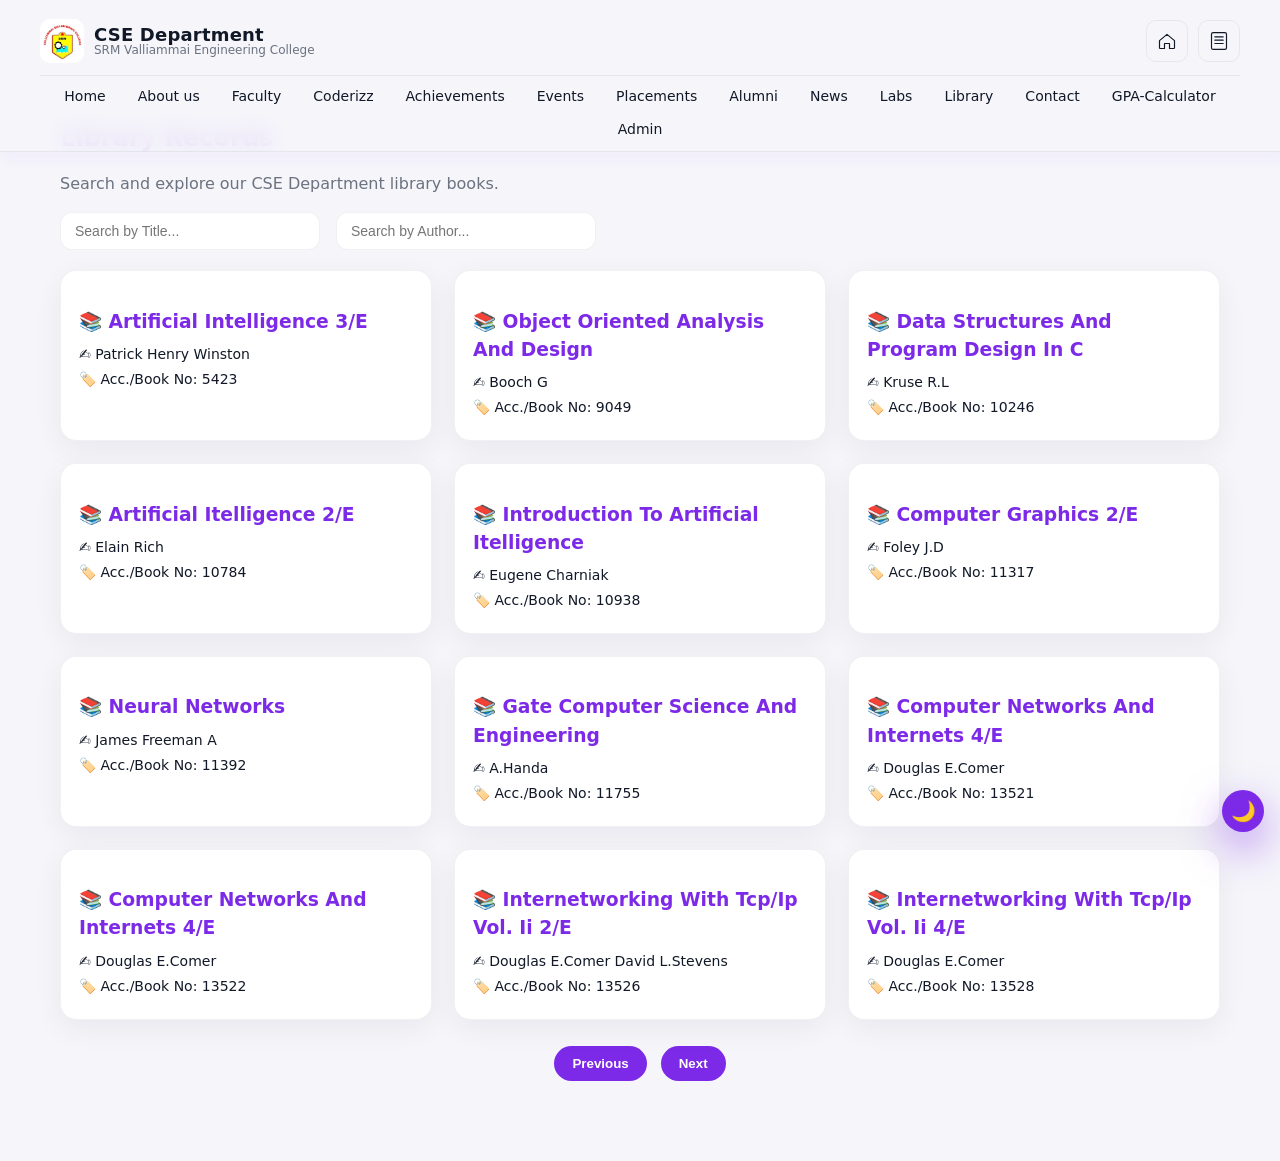
<file: library.html>
<!DOCTYPE html>
<html lang="en">

<head>
    <meta charset="utf-8" />
    <meta name="viewport" content="width=device-width,initial-scale=1" />
    <title>Library Records - CSE Department</title>
    <link rel="icon" href="image.png" />
    <script>
        (function () {
            try {
                const saved = localStorage.getItem('theme');
                const prefersDark = window.matchMedia &&
                    window.matchMedia('(prefers-color-scheme: dark)').matches;
                const theme = saved || (prefersDark ? 'dark' : 'light');
                document.documentElement.setAttribute('data-theme', theme);
            } catch (e) {
                document.documentElement.setAttribute('data-theme', 'light');
            }
        })();
    </script>

    <link href="styles.css" rel="stylesheet">

    <style>
        .place-container {
            max-width: 1200px;
            margin: 120px auto 40px;
            padding: 0 20px 40px;
        }

        .place-header h2 {
            font-size: 24px;
            color: var(--primary);
            margin-bottom: 6px;
        }

        .filter-bar {
            display: flex;
            gap: 16px;
            flex-wrap: wrap;
            margin-bottom: 20px;
        }

        .filter-bar input {
            width: 260px;
            padding: 10px 14px;
            border-radius: 12px;
            border: 1px solid var(--border-subtle);
            background: var(--card-bg);
            color: var(--text);
            font-size: 14px;
        }

        .placement-grid {
            display: grid;
            grid-template-columns: repeat(auto-fill, minmax(280px, 1fr));
            gap: 22px;
        }

        .place-card {
            background: var(--card-bg);
            border-radius: 16px;
            padding: 18px;
            border: 1px solid var(--border-subtle);
            box-shadow: var(--shadow-soft);
            transition: .25s ease;
        }

        .place-card:hover {
            transform: translateY(-4px);
            border-color: rgba(125, 42, 232, 0.4);
            box-shadow: 0 14px 36px rgba(0, 0, 0, .18);
        }

        .place-card h3 {
            color: var(--primary);
            margin-bottom: 8px;
        }

        .place-card p {
            font-size: 14px;
            margin: 4px 0;
        }

        .pagination {
            margin-top: 26px;
            display: flex;
            justify-content: center;
            gap: 14px;
        }

        .pagination button {
            padding: 10px 18px;
            border-radius: 999px;
            border: none;
            background: var(--primary);
            color: #fff;
            font-weight: 600;
            cursor: pointer;
        }

        .reveal {
            opacity: 0;
            transform: translateY(14px);
            transition: opacity .5s ease, transform .5s ease;
        }

        .revealed {
            opacity: 1;
            transform: translateY(0);
        }
    </style>
</head>

<body>

    <!-- NAVBAR SAME AS PLACEMENT -->
    <nav class="nav two-row-nav">
        <div class="nav-inner nav-top">
            <a href="index.html" class="brand">
            <img src="image.png" alt="CSE logo">
            <div class="brand-meta">
                <h1>CSE Department</h1>
                <div class="brand-sub">SRM Valliammai Engineering College</div>
            </div>
            </a>

            <button class="hamb" id="hamb" aria-label="Toggle navigation" aria-expanded="false">
                <span></span>
                <span></span>
                <span></span>
            </button>

            <div class="top-actions" role="toolbar" aria-label="Top quick actions">
            <!-- Home icon -->
            <a class="icon-btn" href="index.html" title="Home" aria-label="Home">
                <!-- simple home SVG -->
                <svg width="20" height="20" viewBox="0 0 24 24" fill="none" aria-hidden="true">
                <path d="M3 11.5L12 4l9 7.5V20a1 1 0 0 1-1 1h-5v-6H9v6H4a1 1 0 0 1-1-1V11.5z" stroke="currentColor" stroke-width="1.4" stroke-linecap="round" stroke-linejoin="round"/>
                </svg>
            </a>

            <!-- GPA / Calculator icon -->
            <a class="icon-btn" href="cgpa.html" title="GPA Calculator" aria-label="GPA Calculator">
                <!-- calculator/gpa SVG -->
                <svg width="20" height="20" viewBox="0 0 24 24" fill="none" aria-hidden="true">
                <rect x="3" y="2" width="18" height="20" rx="2" stroke="currentColor" stroke-width="1.4"/>
                <path d="M7 7h10M7 11h10M7 15h10" stroke="currentColor" stroke-width="1.4" stroke-linecap="round" stroke-linejoin="round"/>
                </svg>
            </a>
            </div>
        </div>


        <!-- second row: quick links -->
        <div class="nav-inner nav-bottom">
            <div class="quicklinks">
            <a href="index.html">Home</a>
            <a href="index.html#about">About us</a>
            <a href="index.html#faculty">Faculty</a>
            <a href="index.html#coderizz">Coderizz</a>
            <a href="index.html#achievements">Achievements</a>
            <a href="index.html#events">Events</a>
            <a href="index.html#placements">Placements</a>
            <a href="index.html#alumni">Alumni</a>
            <a href="index.html#blog">News</a>
            <a href="index.html#labs">Labs</a>
            <a href="index.html#library">Library</a>
            <a href="index.html#contact">Contact</a>
            <a href="cgpa.html">GPA-Calculator</a>
            <a href="admin.html">Admin</a>
            </div>
        </div>

        <!-- keep your mobile menu as-is (unchanged) -->
        <div class="mobile-menu" id="mobileMenu">
            <a href="index.html">Home</a>
            <a href="index.html#about">About us</a>
            <a href="index.html#faculty">Faculty</a>
            <a href="index.html#coderizz">Coderizz</a>
            <a href="index.html#labs">Labs</a>
            <a href="index.html#achievements">Achievements</a>
            <a href="index.html#events">Events</a>
            <a href="index.html#placements">Placements</a>
            <a href="index.html#alumni">Alumni</a>
            <a href="index.html#blog">News</a>
            <a href="index.html#library">Library</a>
            <a href="index.html#contact">Contact</a>
            <a href="cgpa.html">GPA-Calculator</a>
            <a href="admin.html">Admin</a>
        </div>
    </nav>
    <!-- MAIN UI -->
    <main class="place-container">
        <div class="place-header">
            <h2>Library Records</h2>
            <p class="muted">Search and explore our CSE Department library books.</p>
        </div>

        <div class="filter-bar">
            <input id="titleFilter" placeholder="Search by Title...">
            <input id="authorFilter" placeholder="Search by Author...">
        </div>

        <div class="placement-grid" id="libraryGrid"></div>

        <div class="pagination">
            <button id="prevBtn">Previous</button>
            <button id="nextBtn">Next</button>
        </div>
    </main>

    <!-- FLOATING THEME + BACK TO TOP -->
    <div class="floating-controls">
        <button id="themeToggle" class="fab">🌙</button>
        <button id="backToTop" class="fab">↑</button>
    </div>

    <!-- JS -->
    <script>
        const hamb = document.getElementById("hamb");
        const mobileMenu = document.getElementById("mobileMenu");
        hamb.onclick = () => mobileMenu.classList.toggle("open");

        const themeToggle = document.getElementById("themeToggle");
        const root = document.documentElement;

        function updateThemeIcon() {
            const t = root.getAttribute("data-theme");
            themeToggle.textContent = t === "dark" ? "☀️" : "🌙";
        }
        updateThemeIcon(); // Run once

        themeToggle.onclick = () => {
            const theme = root.getAttribute("data-theme") === "dark" ? "light" : "dark";
            root.setAttribute("data-theme", theme);
            localStorage.setItem("theme", theme);
            updateThemeIcon();
        };


        let allBooks = [];
        let filteredBooks = [];
        let perPage = 12;
        let currentPage = 1;

        const titleInput = document.getElementById("titleFilter");
        const authorInput = document.getElementById("authorFilter");
        const grid = document.getElementById("libraryGrid");
        const prevBtn = document.getElementById("prevBtn");
        const nextBtn = document.getElementById("nextBtn");

        fetch("books.json")
            .then(r => r.json())
            .then(data => {
                allBooks = data;
                filteredBooks = data;
                render();
            });

        function cleanText(str) {
            return (str || "")
                .toString()
                .toLowerCase()
                .normalize("NFD")
                .replace(/[\u0300-\u036f]/g, "")
                .replace(/[^a-z0-9]+/g, "");
        }

        function applyFilters() {
            const titleQuery = cleanText(titleInput.value);
            const authorQuery = cleanText(authorInput.value);

            filteredBooks = allBooks.filter(b => {
                const bookTitle = cleanText(b.title);
                const bookAuthors = cleanText(
                    Array.isArray(b.author)
                        ? b.author.join(" ")
                        : b.author
                );

                const matchTitle = !titleQuery || bookTitle.includes(titleQuery);
                const matchAuthor = !authorQuery || bookAuthors.includes(authorQuery);

                return matchTitle && matchAuthor;
            });

            currentPage = 1;
            render();
        }

        function render() {
            grid.innerHTML = "";
            const start = (currentPage - 1) * perPage;
            const booksToShow = filteredBooks.slice(start, start + perPage);

            if (booksToShow.length === 0) {
                grid.innerHTML = `<p>No matching books found 📕</p>`;
                prevBtn.style.display = "none";
                nextBtn.style.display = "none";
                return;
            }

            booksToShow.forEach(b => {
                const auth = Array.isArray(b.author) ? b.author.join(", ") : b.author;
                const acc = b.accno || "Unknown";
                grid.insertAdjacentHTML("beforeend", `
                <div class="place-card reveal">
                    <h3>📚 ${b.title}</h3>
                    <p>✍️ ${auth}</p>
                    <p>🏷️ Acc./Book No: ${acc}</p>
                </div>
            `);
            });

            prevBtn.disabled = currentPage === 1;
            nextBtn.disabled = currentPage * perPage >= filteredBooks.length;

            prevBtn.style.display = filteredBooks.length > perPage ? "inline-block" : "none";
            nextBtn.style.display = filteredBooks.length > perPage ? "inline-block" : "none";

            revealInit();
        }

        titleInput.addEventListener("input", applyFilters);
        authorInput.addEventListener("input", applyFilters);

        prevBtn.onclick = () => { currentPage--; render(); };
        nextBtn.onclick = () => { currentPage++; render(); };

        function revealInit() {
            const items = document.querySelectorAll(".reveal");
            items.forEach(el => {
                const obs = new IntersectionObserver(entries => {
                    entries.forEach(e => {
                        if (e.isIntersecting) {
                            el.classList.add("revealed");
                            obs.unobserve(el);
                        }
                    });
                });
                obs.observe(el);
            });
        }

        const backToTop = document.getElementById("backToTop");
        window.addEventListener("scroll", () => {
            if (scrollY > 200) backToTop.classList.add("visible");
            else backToTop.classList.remove("visible");
        });
        backToTop.onclick = () => scrollTo({ top: 0, behavior: "smooth" });
    </script>


</body>

</html>
</file>
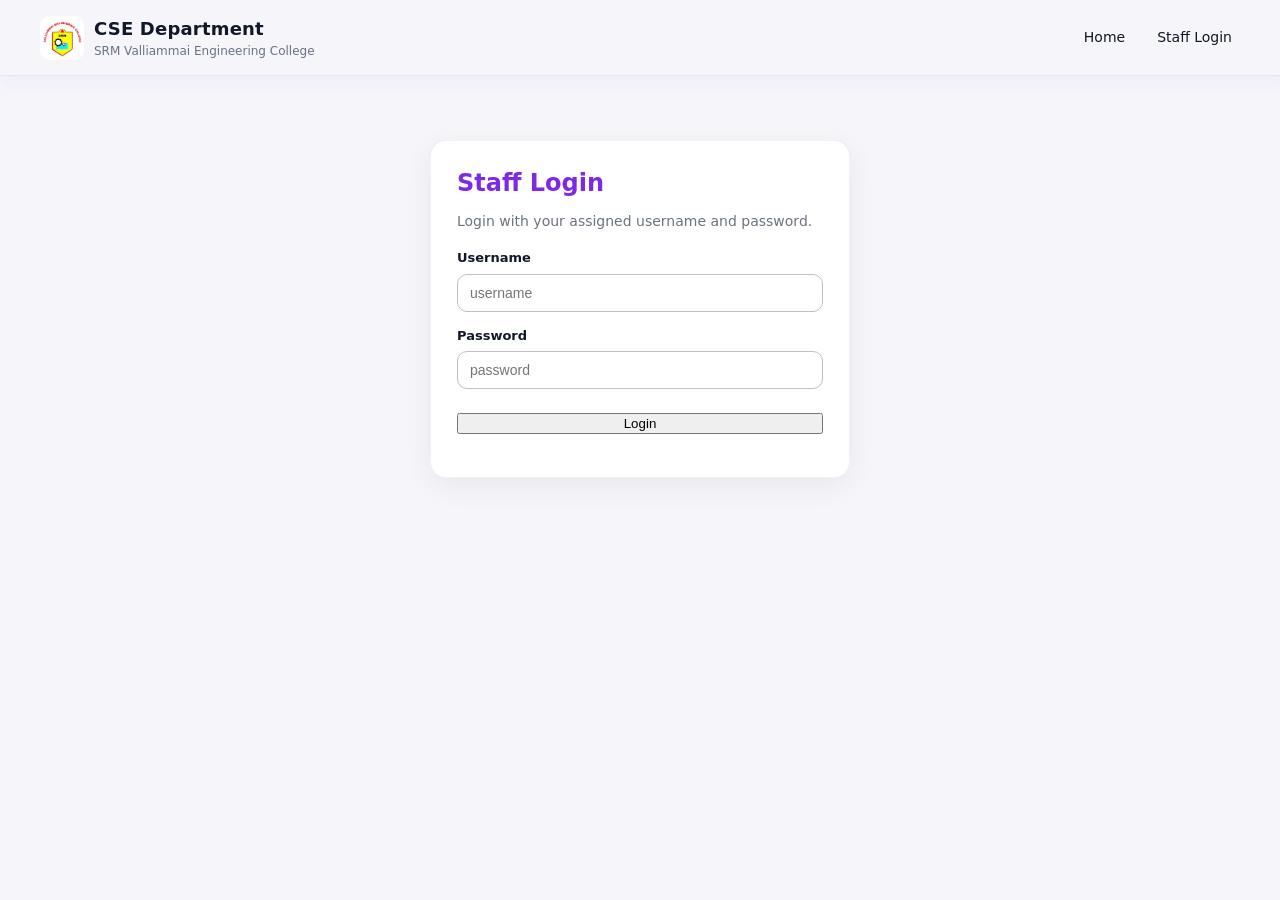
<file: login.html>
<!DOCTYPE html>
<html lang="en">

<head>
  <meta charset="utf-8" />
  <meta name="viewport" content="width=device-width,initial-scale=1" />
  <title>Staff Login – CSE Department</title>
  <link rel="icon" href="image.png" />
  <link rel="stylesheet" href="styles.css" />

  <!-- Theme bootstrap -->
  <script>
    (function () {
      try {
        const saved = localStorage.getItem('theme');
        const prefersDark = window.matchMedia &&
          window.matchMedia('(prefers-color-scheme: dark)').matches;
        const theme = saved || (prefersDark ? 'dark' : 'light');
        document.documentElement.setAttribute('data-theme', theme);
      } catch (e) {
        document.documentElement.setAttribute('data-theme', 'light');
      }
    })();
  </script>

  <style>
    .login-box {
      max-width: 420px;
      margin: 140px auto 40px;
      padding: 24px 26px 32px;
      background: var(--card-bg);
      border-radius: 16px;
      border: 1px solid var(--border-subtle);
      box-shadow: var(--shadow-soft);
    }

    .login-box h2 {
      margin: 0 0 10px;
      font-size: 24px;
      color: var(--primary);
    }

    .login-box p {
      margin: 0 0 16px;
      color: var(--muted);
      font-size: 14px;
    }

    .login-field {
      margin-bottom: 14px;
    }

    .login-field label {
      font-size: 13px;
      font-weight: 600;
      display: block;
      margin-bottom: 6px;
    }

    .login-field input {
      width: 100%;
      padding: 10px 12px;
      border-radius: 10px;
      border: 1px solid #bfbfbf;
      background: #fff;
      outline: none;
      font-size: 14px;
    }

    .login-field input:focus {
      border-color: var(--primary);
      box-shadow: 0 0 0 3px rgba(125, 42, 232, 0.25);
    }

    #error {
      margin-top: 10px;
      font-size: 13px;
      color: #dc2626;
      text-align: center;
    }
  </style>
</head>

<body>

  <!-- NAVBAR -->
  <nav class="nav">
    <div class="nav-inner">
      <a href="index.html" class="brand">
        <img src="image.png" alt="CSE logo">
        <div>
          <h1>CSE Department</h1>
          <div class="brand-sub">SRM Valliammai Engineering College</div>
        </div>
      </a>

      <div class="menu">
        <a href="index.html">Home</a>
        <a href="login.html" class="active">Staff Login</a>
      </div>

      <button class="hamb" id="hamb" aria-label="Toggle navigation" aria-expanded="false">
        <span></span><span></span><span></span>
      </button>
    </div>

    <div class="mobile-menu" id="mobileMenu">
      <a href="index.html">Home</a>
      <a href="login.html">Staff Login</a>
    </div>
  </nav>

  <!-- LOGIN BOX -->
  <main class="login-box">
    <h2>Staff Login</h2>
    <p>Login with your assigned username and password.</p>

    <form id="loginForm">
      <div class="login-field">
        <label>Username</label>
        <input id="username" type="text" placeholder="username" required>
      </div>

      <div class="login-field">
        <label>Password</label>
        <input id="password" type="password" placeholder="password" required>
      </div>

      <button type="submit" class="btn-primary" style="margin-top:10px;width:100%;">Login</button>

      <div id="error"></div>
    </form>
  </main>

  <script>
    const form = document.getElementById("loginForm");
    const errorEl = document.getElementById("error");

    form.addEventListener("submit", async (e) => {
      e.preventDefault();
      errorEl.textContent = "";

      const username = document.getElementById("username").value.trim();
      const password = document.getElementById("password").value;

      try {
        const res = await fetch("/api/staff/login", {
          method: "POST",
          headers: { "Content-Type": "application/json" },
          credentials: "same-origin",
          body: JSON.stringify({ username, password })
        });

        if (res.ok) {
          window.location.href = "dashboard.html";
        } else {
          errorEl.textContent = "Invalid username or password.";
        }

      } catch (err) {
        console.error(err);
        errorEl.textContent = "Server error. Please try again.";
      }
    });
  </script>

</body>
</html>
</file>
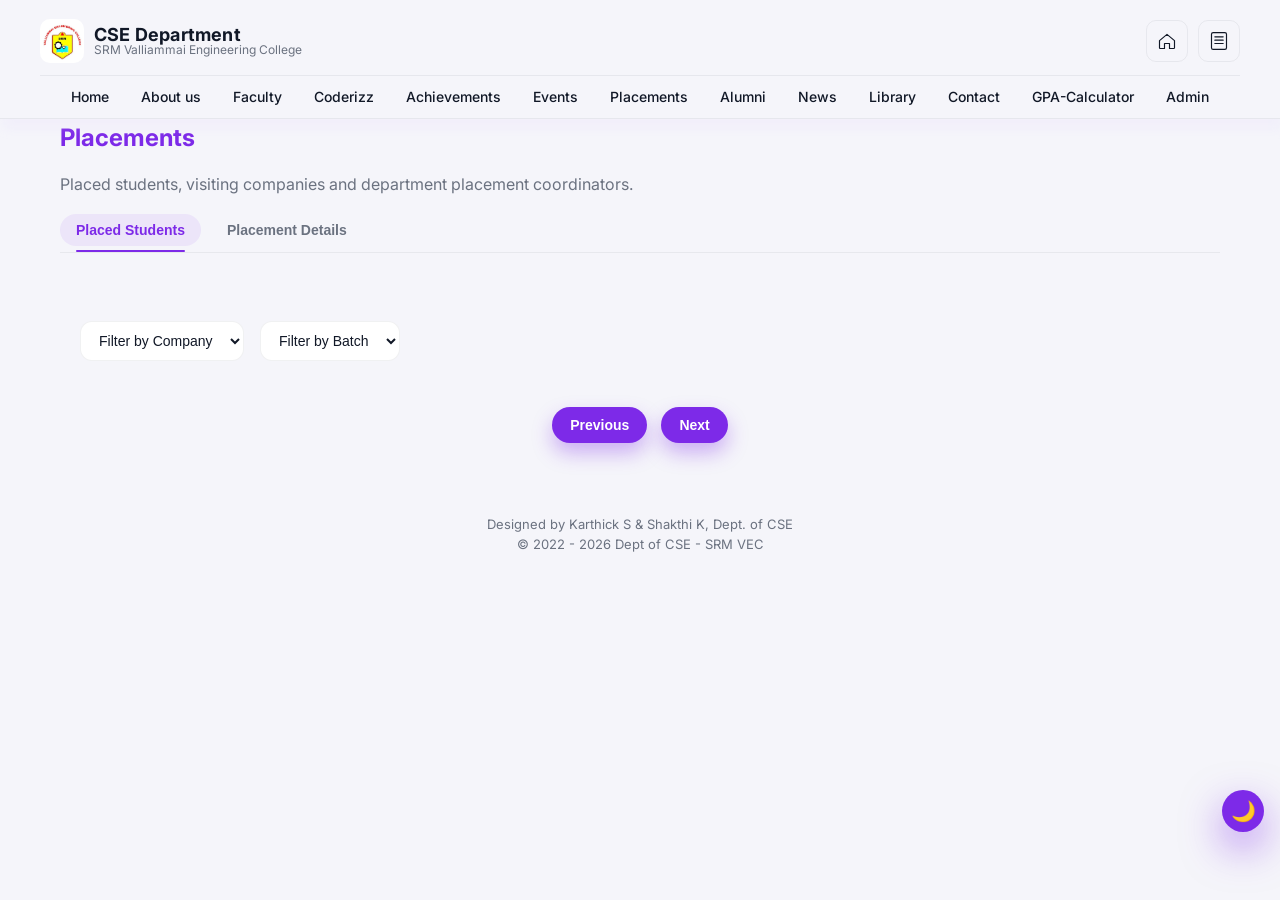
<file: placement.html>
<!DOCTYPE html>
<html lang="en">

<head>
    <meta charset="utf-8" />
    <meta name="viewport" content="width=device-width,initial-scale=1" />
    <title>SRMVEC - CSE Department | Placements</title>
    <meta name="description"
        content="Placement records, company-wise offers and placement coordinators of the CSE Department." />
    <link rel="icon" href="image.png" />
    <link
        href="https://fonts.googleapis.com/css2?family=Inter:wght@300;400;500;600;700;800&family=Playfair+Display:wght@400;700&display=swap"
        rel="stylesheet">

    <!-- Set theme BEFORE CSS loads (system preference or saved choice) -->
    <script>
        (function () {
            try {
                const saved = localStorage.getItem('theme');
                const prefersDark = window.matchMedia && window.matchMedia('(prefers-color-scheme: dark)').matches;
                const theme = saved || (prefersDark ? 'dark' : 'light');
                document.documentElement.setAttribute('data-theme', theme);
            } catch (e) {
                document.documentElement.setAttribute('data-theme', 'light');
            }
        })();
    </script>

    <link href="styles.css" rel="stylesheet">

    <style>
        /* ---- CORE PAGE LAYOUT ---- */
        .place-container {
            max-width: 1200px;
            margin: 120px auto 40px;
            padding: 0 20px 40px;
        }

        .place-header {
            margin-bottom: 18px;
        }

        .place-header h2 {
            margin: 0 0 6px;
            font-size: 24px;
            color: var(--primary);
        }

        /* ---- TABS ---- */
        .place-tabs {
            display: flex;
            gap: 10px;
            margin-bottom: 18px;
            border-bottom: 1px solid var(--border-subtle);
            padding-bottom: 6px;
        }

        .tab-btn {
            border: none;
            background: transparent;
            padding: 8px 16px;
            border-radius: 999px;
            font-size: 14px;
            font-weight: 600;
            cursor: pointer;
            color: var(--muted);
            position: relative;
        }

        .tab-btn.active {
            color: var(--primary);
            background: rgba(125, 42, 232, 0.08);
        }

        .tab-btn.active::after {
            content: "";
            position: absolute;
            left: 16px;
            right: 16px;
            bottom: -6px;
            height: 2px;
            border-radius: 999px;
            background: var(--primary);
        }

        .tab-panel {
            display: none;
        }

        .tab-panel.active {
            display: block;
        }

        /* ---- PLACED STUDENTS (EXISTING GRID) ---- */

        .filter-bar {
            display: flex;
            gap: 16px;
            flex-wrap: wrap;
            margin-bottom: 20px;
        }

        .filter-bar select {
            padding: 10px 14px;
            border-radius: 12px;
            border: 1px solid var(--border-subtle);
            background: var(--card-bg);
            color: var(--text);
            font-size: 14px;
            cursor: pointer;
            transition: border-color 0.2s ease;
        }

        .filter-bar select:hover {
            border-color: rgba(125, 42, 232, 0.4);
        }

        .placement-grid {
            display: grid;
            grid-template-columns: repeat(auto-fill, minmax(280px, 1fr));
            gap: 20px;
        }

        .place-card {
            background: var(--card-bg);
            border-radius: 16px;
            padding: 18px;
            border: 1px solid var(--border-subtle);
            box-shadow: var(--shadow-soft);
            transition: transform 0.25s ease, box-shadow 0.25s ease, border-color 0.25s ease;
        }

        .place-card:hover {
            transform: translateY(-4px);
            border-color: rgba(125, 42, 232, 0.4);
            box-shadow: 0 16px 40px rgba(15, 23, 42, 0.15);
        }

        .place-card h3 {
            margin: 0 0 8px;
            color: var(--primary);
            font-size: 18px;
        }

        .place-card p {
            margin: 4px 0;
            color: var(--text);
            font-size: 14px;
        }

        .place-card a {
            color: var(--primary);
            text-decoration: none;
        }

        .place-card a:hover {
            text-decoration: underline;
        }

        .pagination {
            margin-top: 26px;
            display: flex;
            justify-content: center;
            gap: 14px;
        }

        .pagination button {
            padding: 10px 18px;
            border-radius: 999px;
            border: none;
            background: var(--primary);
            color: #fff;
            cursor: pointer;
            font-weight: 600;
            font-size: 14px;
            box-shadow: 0 10px 20px rgba(125, 42, 232, 0.35);
            transition: 0.2s ease;
        }

        .pagination button:hover:not(:disabled) {
            background: #6922dd;
            transform: translateY(-1px);
        }

        .pagination button:disabled {
            opacity: 0.4;
            cursor: not-allowed;
        }

        /* ---- PLACEMENT DETAILS TAB ---- */

        /* counters */
        .placement-stats {
            display: grid;
            grid-template-columns: repeat(3, minmax(0, 1fr));
            gap: 18px;
            margin: 10px 0 26px;
        }

        .stat-card {
            background: var(--card-bg);
            border-radius: 16px;
            padding: 18px 18px 16px;
            border: 1px solid var(--border-subtle);
            box-shadow: var(--shadow-soft);
            text-align: center;
        }

        .stat-card h3 {
            margin: 0;
            font-size: 28px;
            color: var(--primary);
        }

        .stat-card p {
            margin: 4px 0 0;
            font-size: 14px;
            color: var(--muted);
        }

        /* company table */
        .company-table-section {
            margin-top: 10px;
        }

        .company-table-section h3 {
            margin: 0 0 10px;
            font-size: 18px;
            color: var(--primary);
        }

        .company-table-wrap {
            border-radius: 14px;
            border: 1px solid var(--border-subtle);
            overflow: hidden;
            box-shadow: var(--shadow-soft);
            background: var(--card-bg);
        }

        table.company-table {
            width: 100%;
            border-collapse: collapse;
        }

        table.company-table th,
        table.company-table td {
            padding: 10px 12px;
            font-size: 14px;
            text-align: left;
            border-bottom: 1px solid rgba(148, 163, 184, 0.25);
        }

        table.company-table th {
            background: var(--primary);
            color: #ffffff;
            position: sticky;
            top: 0;
            z-index: 2;
        }

        /* coordinators */
        .coordinator-section {
            margin-top: 26px;
        }

        .coordinator-section h3 {
            margin: 0 0 12px;
            font-size: 18px;
            color: var(--primary);
        }

        .coordinator-grid {
            display: grid;
            grid-template-columns: repeat(auto-fit, minmax(260px, 1fr));
            gap: 16px;
        }

        .coord-card {
            background: var(--card-bg);
            border-radius: 16px;
            padding: 16px 18px;
            border: 1px solid var(--border-subtle);
            box-shadow: var(--shadow-soft);
        }

        .coord-card h4 {
            margin: 0 0 6px;
            font-size: 16px;
        }

        .coord-card p {
            margin: 2px 0;
            font-size: 14px;
        }

        .footer {
            text-align: center;
            margin-top: 22px;
            color: var(--muted);
            font-size: 13px;
        }

        @media (max-width: 900px) {
            .placement-stats {
                grid-template-columns: repeat(2, minmax(0, 1fr));
            }
        }

        @media (max-width: 600px) {
            .place-container {
                margin-top: 100px;
            }

            .placement-stats {
                grid-template-columns: minmax(0, 1fr);
            }
        }

        /* Hide UI when loading */
        .loading-hide {
            visibility: hidden !important;
        }


        .loader {
            position: fixed;
            top: 50%;
            left: 50%;
            width: 55px;
            height: 55px;
            margin-top: -27.5px;
            margin-left: -27.5px;
            border: 5px solid #ddd;
            border-top-color: #7D2AE8;
            border-radius: 50%;
            animation: spin 0.9s linear infinite;
            z-index: 5000;
        }

        @keyframes spin {
            to {
                transform: rotate(360deg);
            }
        }
    </style>
</head>

<body>

    <!-- NAVBAR -->
    <nav class="nav two-row-nav">
        <div class="nav-inner nav-top">
            <a href="index.html" class="brand">
            <img src="image.png" alt="CSE logo">
            <div class="brand-meta">
                <h1>CSE Department</h1>
                <div class="brand-sub">SRM Valliammai Engineering College</div>
            </div>
            </a>

            <button class="hamb" id="hamb" aria-label="Toggle navigation" aria-expanded="false">
                <span></span>
                <span></span>
                <span></span>
            </button>

            <div class="top-actions" role="toolbar" aria-label="Top quick actions">
            <!-- Home icon -->
            <a class="icon-btn" href="index.html" title="Home" aria-label="Home">
                <!-- simple home SVG -->
                <svg width="20" height="20" viewBox="0 0 24 24" fill="none" aria-hidden="true">
                <path d="M3 11.5L12 4l9 7.5V20a1 1 0 0 1-1 1h-5v-6H9v6H4a1 1 0 0 1-1-1V11.5z" stroke="currentColor" stroke-width="1.4" stroke-linecap="round" stroke-linejoin="round"/>
                </svg>
            </a>

            <!-- GPA / Calculator icon -->
            <a class="icon-btn" href="cgpa.html" title="GPA Calculator" aria-label="GPA Calculator">
                <!-- calculator/gpa SVG -->
                <svg width="20" height="20" viewBox="0 0 24 24" fill="none" aria-hidden="true">
                <rect x="3" y="2" width="18" height="20" rx="2" stroke="currentColor" stroke-width="1.4"/>
                <path d="M7 7h10M7 11h10M7 15h10" stroke="currentColor" stroke-width="1.4" stroke-linecap="round" stroke-linejoin="round"/>
                </svg>
            </a>
            </div>
        </div>


        <!-- second row: quick links -->
        <div class="nav-inner nav-bottom">
            <div class="quicklinks">
            <a href="index.html">Home</a>
            <a href="index.html#about">About us</a>
            <a href="index.html#faculty">Faculty</a>
            <a href="index.html#coderizz">Coderizz</a>
            <a href="index.html#achievements">Achievements</a>
            <a href="index.html#events">Events</a>
            <a href="index.html#placements">Placements</a>
            <a href="index.html#alumni">Alumni</a>
            <a href="index.html#blog">News</a>
            <a href="index.html#library">Library</a>
            <a href="index.html#contact">Contact</a>
            <a href="cgpa.html">GPA-Calculator</a>
            <a href="admin.html">Admin</a>
            </div>
        </div>

        <!-- keep your mobile menu as-is (unchanged) -->
        <div class="mobile-menu" id="mobileMenu">
            <a href="index.html">Home</a>
            <a href="index.html#about">About us</a>
            <a href="index.html#faculty">Faculty</a>
            <a href="index.html#coderizz">Coderizz</a>--
            <a href="index.html#achievements">Achievements</a>
            <a href="index.html#events">Events</a>
            <a href="index.html#placements">Placements</a>
            <a href="index.html#alumni">Alumni</a>
            <a href="index.html#blog">News</a>
            <a href="index.html#library">Library</a>
            <a href="index.html#contact">Contact</a>
            <a href="cgpa.html">GPA-Calculator</a>
            <a href="admin.html">Admin</a>
        </div>
    </nav>

    <main class="place-container">
        <div class="place-header">
            <h2>Placements</h2>
            <p class="muted">Placed students, visiting companies and department placement coordinators.</p>
        </div>

        <!-- TABS -->
        <div class="place-tabs">
            <button class="tab-btn active" data-tab="students">Placed Students</button>
            <button class="tab-btn" data-tab="details">Placement Details</button>
        </div>

        <!-- TAB 1: PLACED STUDENTS (existing content) -->
        <section id="tab-students" class="tab-panel active">
            <!-- FILTERS -->
            <div class="filter-bar">
                <select id="companyFilter">
                    <option value="">Filter by Company</option>
                </select>

                <select id="batchFilter">
                    <option value="">Filter by Batch</option>
                </select>
            </div>

            <!-- GRID -->
            <div class="placement-grid" id="placementGrid"></div>

            <!-- PAGINATION -->
            <div class="pagination">
                <button id="prevBtn">Previous</button>
                <button id="nextBtn">Next</button>
            </div>
        </section>

        <!-- TAB 2: PLACEMENT DETAILS -->
        <section id="tab-details" class="tab-panel">
            <!-- Section 1: Counters -->
            <section class="placement-stats">
                <div class="stat-card reveal">
                    <h3 id="statCompanies" data-target="23">0</h3>
                    <p>Companies Visited</p>
                </div>
                <div class="stat-card reveal">
                    <h3 id="statStudents" data-target="20">0</h3>
                    <p>Students Placed</p>
                </div>
                <div class="stat-card reveal">
                    <h3 id="statCtc" data-target="5">0</h3>
                    <p>Average CTC (LPA)</p>
                </div>
            </section>

            <!-- Section 2: Company-wise table -->
            <section class="company-table-section">
                <h3>Company-wise Placement Summary</h3>
                <div class="company-table-wrap reveal">
                    <table class="company-table">
                        <thead>
                            <tr>
                                <th>Visited Companies</th>
                                <th>Placed Students</th>
                            </tr>
                        </thead>
                        <tbody>
                            <tr>
                                <td>Hexaware</td>
                                <td>12</td>
                            </tr>
                            <tr>
                                <td>Prodapt</td>
                                <td>3</td>
                            </tr>
                            <tr>
                                <td>Kaar Technologies</td>
                                <td>2</td>
                            </tr>
                            <tr>
                                <td>Propel</td>
                                <td>1</td>
                            </tr>
                            <tr>
                                <td>EPAM</td>
                                <td>1</td>
                            </tr>
                            <tr>
                                <td>Mu Sigma</td>
                                <td>1</td>
                            </tr>
                            <tr>
                                <td>TCS</td>
                                <td>0</td>
                            </tr>
                            <tr>
                                <td>Cognizant</td>
                                <td>0</td>
                            </tr>
                            <tr>
                                <td>Avasoft</td>
                                <td>0</td>
                            </tr>
                            <tr>
                                <td>Soft Suave</td>
                                <td>0</td>
                            </tr>
                            <tr>
                                <td>Blue Bridge</td>
                                <td>0</td>
                            </tr>
                            <tr>
                                <td>Infosys</td>
                                <td>0</td>
                            </tr>
                            <tr>
                                <td>Prudent</td>
                                <td>0</td>
                            </tr>
                            <tr>
                                <td>SecureKloud</td>
                                <td>0</td>
                            </tr>
                            <tr>
                                <td>IBM</td>
                                <td>0</td>
                            </tr>
                            <tr>
                                <td>Cognida AI</td>
                                <td>0</td>
                            </tr>
                            <tr>
                                <td>HCL Tech</td>
                                <td>0</td>
                            </tr>
                            <tr>
                                <td>Movate</td>
                                <td>0</td>
                            </tr>
                            <tr>
                                <td>Geval 6</td>
                                <td>0</td>
                            </tr>
                            <tr>
                                <td>Levarus</td>
                                <td>0</td>
                            </tr>
                            <tr>
                                <td>American Megatrends</td>
                                <td>0</td>
                            </tr>
                            <tr>
                                <td>JCL</td>
                                <td>0</td>
                            </tr>
                            <tr>
                                <td>Blackstraw</td>
                                <td>0</td>
                            </tr>
                        </tbody>
                    </table>
                </div>
            </section>

            <!-- Section 3: Coordinators -->
            <section class="coordinator-section">
                <h3>Placement Coordinators – CSE Department</h3>
                <div class="coordinator-grid">
                    <div class="coord-card reveal">
                        <h4>Mr. N. Leo Bright Tennisson M.Tech., (Ph.D.)</h4>
                        <p class="muted-sm">Placement Coordinator – CSE</p>
                        <p class="muted-sm">Phone: 88704 38866</p>
                    </div>
                    <div class="coord-card reveal">
                        <h4>Ms. R. Anbuvizhi B.E., M.E.</h4>
                        <p class="muted-sm">Placement Coordinator – CSE</p>
                        <p class="muted-sm">Phone: 80561 97090</p>
                    </div>
                    <div class="coord-card reveal">
                        <h4>Mr. M. Venkatesh</h4>
                        <p class="muted-sm">Head – Placements, SRM Valliammai Engineering College</p>
                        <p class="muted-sm">Phone: 98411 89100</p>
                    </div>
                </div>
            </section>
        </section>

        <!-- Footer (same style as staff.html) -->
        <div class="footer">
            <div>Designed by Karthick S &amp; Shakthi K, Dept. of CSE</div>
            <div>&copy; 2022 - 2026 Dept of CSE - SRM VEC</div>
        </div>
    </main>

    <!-- FLOATING CONTROLS -->
    <div class="floating-controls">
        <button id="themeToggle" class="fab">🌙</button>
        <button id="backToTop" class="fab">↑</button>
    </div>
    <div id="loader" class="loader"></div>


    <script>
        /* ========== MOBILE MENU ========== */
        const hamb = document.getElementById("hamb");
        const mobileMenu = document.getElementById("mobileMenu");

        hamb.addEventListener("click", () => {
            const open = mobileMenu.classList.toggle("open");
            hamb.classList.toggle("open", open);
            hamb.setAttribute("aria-expanded", open ? "true" : "false");
        });

        mobileMenu.querySelectorAll("a").forEach(a =>
            a.addEventListener("click", () => {
                mobileMenu.classList.remove("open");
                hamb.classList.remove("open");
            })
        );

        /* ========== THEME TOGGLE ========== */
        const themeToggle = document.getElementById("themeToggle");
        const root = document.documentElement;

        function updateThemeIcon() {
            const t = root.getAttribute("data-theme");
            themeToggle.textContent = t === "dark" ? "☀️" : "🌙";
        }

        themeToggle.addEventListener("click", () => {
            const cur = root.getAttribute("data-theme");
            const next = cur === "light" ? "dark" : "light";
            root.setAttribute("data-theme", next);
            localStorage.setItem("theme", next);
            updateThemeIcon();
        });

        updateThemeIcon();

        /* ========== BACK TO TOP ========== */
        const backToTop = document.getElementById("backToTop");
        window.addEventListener("scroll", () => {
            if (window.scrollY > 250) backToTop.classList.add("visible");
            else backToTop.classList.remove("visible");
        });

        backToTop.onclick = () => window.scrollTo({ top: 0, behavior: "smooth" });

        /* ========== TABS ========== */
        const tabButtons = document.querySelectorAll(".tab-btn");
        const tabPanels = document.querySelectorAll(".tab-panel");
        let statsAnimated = false;

        tabButtons.forEach(btn => {
            btn.addEventListener("click", () => {
                const target = btn.dataset.tab;

                tabButtons.forEach(b => b.classList.remove("active"));
                btn.classList.add("active");

                tabPanels.forEach(panel => {
                    panel.classList.toggle("active", panel.id === "tab-" + target);
                });

                if (target === "details" && !statsAnimated) {
                    animateStats();
                    statsAnimated = true;
                }

                // re-run reveal for newly shown panel
                revealInit();
            });
        });

        /* ========== LOAD PLACEMENT DATA ========== */

        let placementData = [];
        let filteredData = [];
        let itemsPerPage = 10;
        let currentPage = 1;

        const companyFilter = document.getElementById("companyFilter");
        const batchFilter = document.getElementById("batchFilter");
        const grid = document.getElementById("placementGrid");
        const prevBtn = document.getElementById("prevBtn");
        const nextBtn = document.getElementById("nextBtn");
        function toggleLoadingUI(isLoading) {
            document.querySelector(".filter-bar").classList.toggle("loading-hide", isLoading);
            document.querySelector(".pagination").classList.toggle("loading-hide", isLoading);
            document.querySelector(".footer").classList.toggle("loading-hide", isLoading);
        }

        toggleLoadingUI(true); // Hide UI

        fetch("https://script.google.com/macros/s/AKfycbxRiV7frTl8iAyPzyIXUsm1wBQpsIzLXp-KV_RJRtgCAPApcfbJqXh-dDz9QfSNh77SKA/exec")
            .then(r => r.json())
            .then(data => {
                placementData = data;
                filteredData = data;

                loadFilters(data);
                renderPage();

                document.getElementById("loader").style.display = "none";
                toggleLoadingUI(false); // Show UI
            })
            .catch(() => {
                document.getElementById("loader").style.display = "none";
                toggleLoadingUI(false);
            });


        function loadFilters(data) {
            [...new Set(data.map(d => d.company))].forEach(c =>
                companyFilter.innerHTML += `<option value="${c}">${c}</option>`
            );

            [...new Set(data.map(d => d.batch))].forEach(b =>
                batchFilter.innerHTML += `<option value="${b}">${b}</option>`
            );
        }

        function applyFilters() {
            const c = companyFilter.value;
            const b = batchFilter.value;

            filteredData = placementData.filter(p =>
                (c === "" || p.company === c) &&
                (b === "" || p.batch == b)
            );

            currentPage = 1;
            renderPage();
        }

        companyFilter.addEventListener("change", applyFilters);
        batchFilter.addEventListener("change", applyFilters);

        function renderPage() {
            grid.innerHTML = "";

            const start = (currentPage - 1) * itemsPerPage;
            const end = start + itemsPerPage;

            const pageItems = filteredData.slice(start, end);

            if (pageItems.length === 0) {
                grid.innerHTML = "<p>No results found.</p>";
                return;
            }

            pageItems.forEach(p => {
                const card = document.createElement("div");
                card.className = "place-card reveal";
                card.innerHTML = `
                    <h3>${p.name}</h3>
                    <p>🏢 ${p.company}</p>
                    <p>💰 Package: ${p.package} LPA</p>
                    <p>📞 <a href="tel:${p.phone}">${p.phone}</a></p>
                    <p>🎓 Batch: ${p.batch}</p>
                `;
                grid.appendChild(card);
            });

            revealInit();

            prevBtn.disabled = currentPage === 1;
            nextBtn.disabled = end >= filteredData.length;
        }

        prevBtn.onclick = () => { currentPage--; renderPage(); };
        nextBtn.onclick = () => { currentPage++; renderPage(); };

        /* ========== COUNTER ANIMATION (Placement Details tab) ========== */

        function animateValue(el, target, duration) {
            const start = 0;
            const startTime = performance.now();

            function update(now) {
                const elapsed = now - startTime;
                const progress = Math.min(elapsed / duration, 1);
                const value = Math.floor(progress * (target - start) + start);
                el.textContent = value;
                if (progress < 1) requestAnimationFrame(update);
            }

            requestAnimationFrame(update);
        }

        function animateStats() {
            const companiesEl = document.getElementById("statCompanies");
            const studentsEl = document.getElementById("statStudents");
            const ctcEl = document.getElementById("statCtc");

            animateValue(companiesEl, parseInt(companiesEl.dataset.target, 10) || 0, 1200);
            animateValue(studentsEl, parseInt(studentsEl.dataset.target, 10) || 0, 1200);
            animateValue(ctcEl, parseInt(ctcEl.dataset.target, 10) || 0, 1200);
        }

        /* ========== REVEAL ANIMATION ========== */
        function revealInit() {
            const obs = new IntersectionObserver((entries) => {
                entries.forEach(e => {
                    if (e.isIntersecting) {
                        e.target.classList.add("revealed");
                        obs.unobserve(e.target);
                    }
                });
            }, { threshold: 0.15 });

            document.querySelectorAll(".reveal").forEach(el => obs.observe(el));
        }

        // init reveals on first load
        revealInit();
    </script>

</body>

</html>
</file>
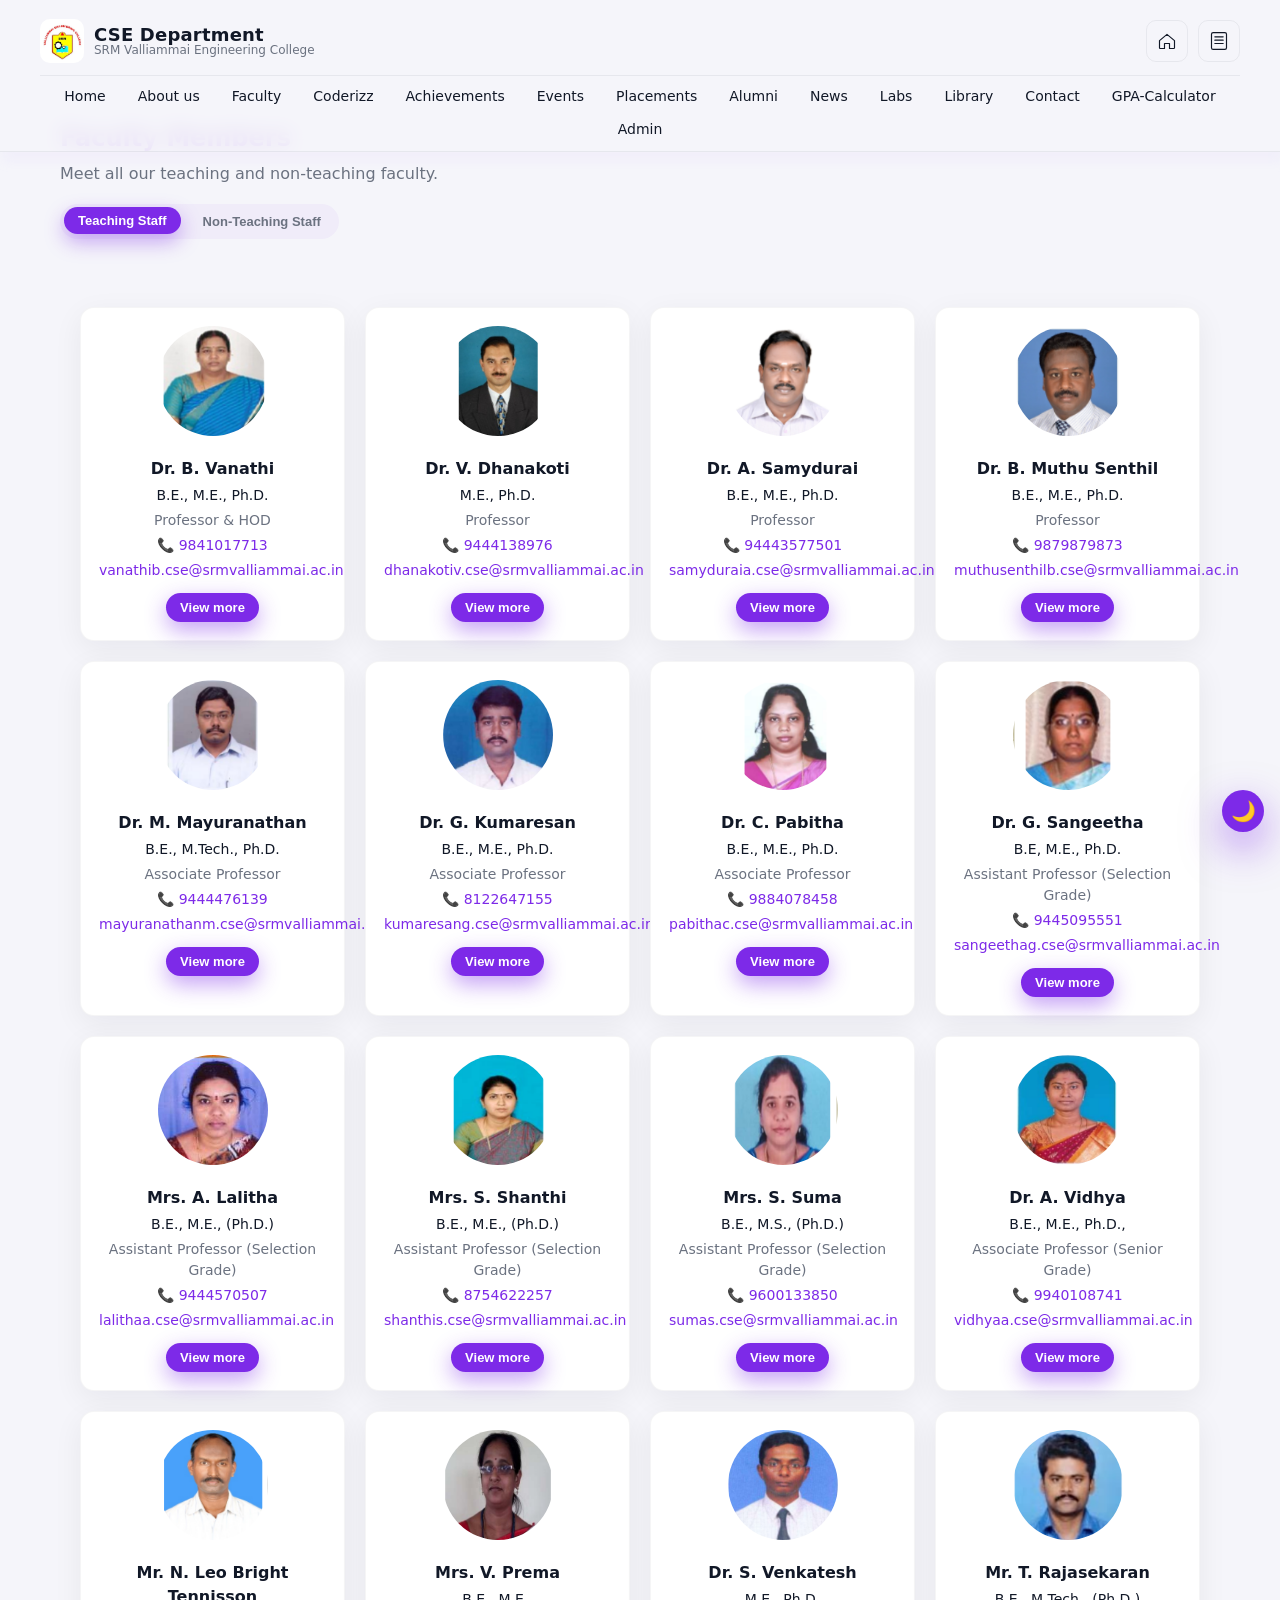
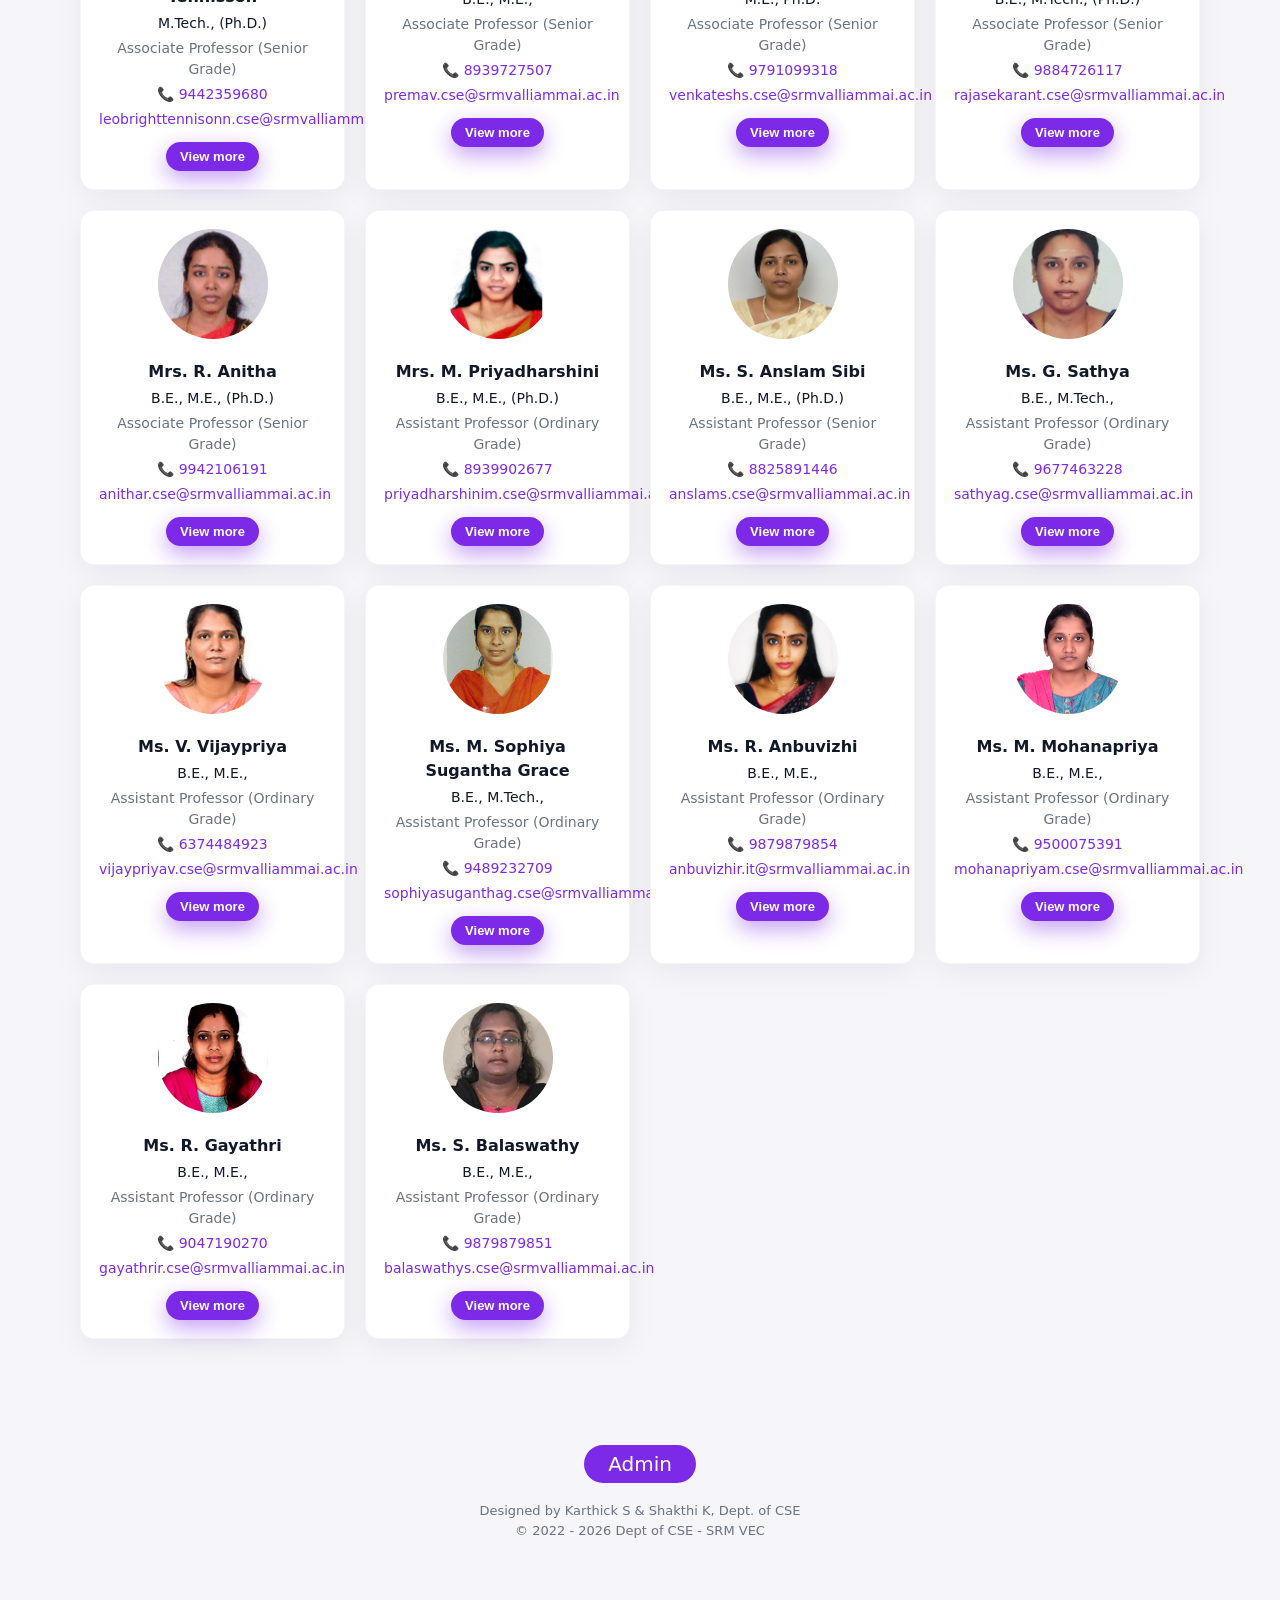
<file: staff.html>
<!DOCTYPE html>
<html lang="en">

<head>
    <meta charset="utf-8" />
    <meta name="viewport" content="width=device-width,initial-scale=1" />
    <title>CSE Department – Faculty</title>
    <link rel="icon" href="image.png" />

    <!-- Theme bootstrap -->
    <script>
        (function () {
            try {
                const saved = localStorage.getItem('theme');
                const prefersDark = window.matchMedia && window.matchMedia('(prefers-color-scheme: dark)').matches;
                const theme = saved || (prefersDark ? 'dark' : 'light');
                document.documentElement.setAttribute('data-theme', theme);
            } catch (e) {
                document.documentElement.setAttribute('data-theme', 'light');
            }
        })();
    </script>

    <link rel="stylesheet" href="styles.css" />

    <style>
        .staff-container {
            max-width: 1200px;
            margin: 120px auto 40px;
            padding: 0 20px 40px;
        }

        .staff-header {
            margin-bottom: 18px;
        }

        .staff-header h2 {
            margin: 0 0 6px;
            font-size: 24px;
            color: #7D2AE8;
        }

        .staff-header p {
            margin: 0;
        }

        /* Tabs for Teaching / Non-Teaching */

        .staff-tabs {
            display: inline-flex;
            flex-wrap: wrap;
            gap: 8px;
            margin-bottom: 18px;
            border-radius: 999px;
            padding: 4px;
            background: rgba(125, 42, 232, 0.04);
        }

        .staff-tab {
            border: none;
            outline: none;
            cursor: pointer;
            padding: 6px 14px;
            border-radius: 999px;
            font-size: 13px;
            font-weight: 600;
            background: transparent;
            color: var(--muted);
            transition: background 0.2s ease, color 0.2s ease, transform 0.15s ease;
        }

        .staff-tab.active {
            background: #7D2AE8;
            color: #ffffff;
            transform: translateY(-1px);
            box-shadow: 0 8px 20px rgba(125, 42, 232, 0.4);
        }

        .staff-grid {
            display: grid;
            grid-template-columns: repeat(auto-fill, minmax(260px, 1fr));
            gap: 20px;
        }

        .staff-card {
            background: var(--card-bg);
            border-radius: 14px;
            padding: 18px;
            box-shadow: 0 8px 30px rgba(15, 23, 42, 0.06);
            text-align: center;
            transition: transform 0.25s ease, box-shadow 0.25s ease, border-color 0.25s ease;
            border: 1px solid rgba(15, 23, 42, 0.04);
        }

        .staff-card:hover {
            transform: translateY(-4px);
            box-shadow: 0 14px 40px rgba(15, 23, 42, 0.12);
            border-color: rgba(125, 42, 232, 0.4);
        }

        .staff-card img {
            width: 110px;
            height: 110px;
            object-fit: cover;
            border-radius: 50%;
            margin-bottom: 10px;
        }

        .staff-card h4 {
            margin: 4px 0;
            font-size: 16px;
        }

        .staff-card p {
            margin: 4px 0;
            font-size: 14px;
        }

        .staff-card a {
            color: #7D2AE8;
            text-decoration: none;
        }

        .staff-card a:hover {
            text-decoration: underline;
        }

        /* View more button for teaching staff */

        .staff-view-btn {
            margin-top: 8px;
            display: inline-flex;
            align-items: center;
            justify-content: center;
            padding: 7px 14px;
            border-radius: 999px;
            border: none;
            cursor: pointer;
            background: #7D2AE8;
            color: #ffffff;
            font-size: 13px;
            font-weight: 600;
            text-decoration: none;
            box-shadow: 0 8px 22px rgba(125, 42, 232, 0.45);
            transition: background 0.2s ease, transform 0.15s ease, box-shadow 0.2s ease;
        }

        .staff-view-btn:hover {
            background: #6922dd;
            transform: translateY(-1px);
            box-shadow: 0 12px 30px rgba(125, 42, 232, 0.6);
        }

        .footer {
            text-align: center;
            margin-top: 22px;
            color: var(--muted);
            font-size: 13px;
        }

        /* Custom text selection color */
        ::selection {
            background: #7D2AE8;
            color: #ffffff;
        }

        ::-moz-selection {
            background: #7D2AE8;
            color: #ffffff;
        }

        @media (max-width: 600px) {
            .staff-container {
                margin-top: 100px;
            }
        }
    </style>
</head>

<body>
    <!-- NAVBAR (same structure as index) -->
    <nav class="nav two-row-nav">
        <div class="nav-inner nav-top">
            <a href="index.html" class="brand">
                <img src="image.png" alt="CSE logo">
                <div class="brand-meta">
                    <h1>CSE Department</h1>
                    <div class="brand-sub">SRM Valliammai Engineering College</div>
                </div>
            </a>

            <button class="hamb" id="hamb" aria-label="Toggle navigation" aria-expanded="false">
                <span></span>
                <span></span>
                <span></span>
            </button>

            <div class="top-actions" role="toolbar" aria-label="Top quick actions">
                <!-- Home icon -->
                <a class="icon-btn" href="index.html" title="Home" aria-label="Home">
                    <svg width="20" height="20" viewBox="0 0 24 24" fill="none" aria-hidden="true">
                        <path d="M3 11.5L12 4l9 7.5V20a1 1 0 0 1-1 1h-5v-6H9v6H4a1 1 0 0 1-1-1V11.5z"
                            stroke="currentColor" stroke-width="1.4" stroke-linecap="round"
                            stroke-linejoin="round" />
                    </svg>
                </a>

                <!-- GPA / Calculator icon -->
                <a class="icon-btn" href="cgpa.html" title="GPA Calculator" aria-label="GPA Calculator">
                    <svg width="20" height="20" viewBox="0 0 24 24" fill="none" aria-hidden="true">
                        <rect x="3" y="2" width="18" height="20" rx="2" stroke="currentColor"
                            stroke-width="1.4" />
                        <path d="M7 7h10M7 11h10M7 15h10" stroke="currentColor" stroke-width="1.4"
                            stroke-linecap="round" stroke-linejoin="round" />
                    </svg>
                </a>
            </div>
        </div>

        <!-- second row: quick links -->
        <div class="nav-inner nav-bottom">
            <div class="quicklinks">
                <a href="index.html">Home</a>
                <a href="index.html#about">About us</a>
                <a href="index.html#faculty">Faculty</a>
                <a href="index.html#coderizz">Coderizz</a>
                <a href="index.html#achievements">Achievements</a>
                <a href="index.html#events">Events</a>
                <a href="index.html#placements">Placements</a>
                <a href="index.html#alumni">Alumni</a>
                <a href="index.html#blog">News</a>
                <a href="index.html#labs">Labs</a>
                <a href="index.html#library">Library</a>
                <a href="index.html#contact">Contact</a>
                <a href="cgpa.html">GPA-Calculator</a>
                <a href="admin.html">Admin</a>
            </div>
        </div>

        <!-- Mobile full-screen menu -->
        <div class="mobile-menu" id="mobileMenu">
            <a href="index.html">Home</a>
            <a href="index.html#about">About us</a>
            <a href="index.html#faculty">Faculty</a>
            <a href="index.html#coderizz">Coderizz</a>
            <a href="index.html#labs">Labs</a>
            <a href="index.html#achievements">Achievements</a>
            <a href="index.html#events">Events</a>
            <a href="index.html#placements">Placements</a>
            <a href="index.html#alumni">Alumni</a>
            <a href="index.html#blog">News</a>
            <a href="index.html#library">Library</a>
            <a href="index.html#contact">Contact</a>
            <a href="cgpa.html">GPA-Calculator</a>
            <a href="admin.html">Admin</a>
        </div>
    </nav>

    <!-- STAFF PAGE CONTENT -->
    <main class="staff-container">
        <div class="staff-header">
            <h2>Faculty Members</h2>
            <p class="muted">Meet all our teaching and non-teaching faculty.</p>
        </div>

        <!-- Tabs -->
        <div class="staff-tabs">
            <button class="staff-tab active" id="tabTeaching" type="button">Teaching Staff</button>
            <button class="staff-tab" id="tabNonTeaching" type="button">Non-Teaching Staff</button>
        </div>

        <!-- Teaching staff section -->
        <section id="teachingSection">
            <div class="staff-grid" id="teachingGrid">
                <!-- teaching staff.json items will be loaded here -->
            </div>
        </section>

        <!-- Non-teaching staff section (hidden by default) -->
        <section id="nonTeachingSection" style="display:none;">
            <div class="staff-grid" id="nonTeachingGrid">
                <!-- non_teaching_staff.json items will be loaded here -->
            </div>
        </section>

        <div class="aaa">
            <div class="admin">
                <a href="admin.html">Admin</a>
            </div>
        </div>

        <div class="footer">
            <div>Designed by Karthick S & Shakthi K, Dept. of CSE</div>
            <div>&copy; 2022 - 2026 Dept of CSE - SRM VEC</div>
        </div>
    </main>

    <!-- Floating theme + back-to-top controls -->
    <div class="floating-controls">
        <button id="themeToggle" class="fab" aria-label="Toggle light/dark theme">🌙</button>
        <button id="backToTop" class="fab" aria-label="Back to top">↑</button>
    </div>

    <script>
        // ===== MOBILE NAV =====
        const hamb = document.getElementById('hamb');
        const mobileMenu = document.getElementById('mobileMenu');

        if (hamb && mobileMenu) {
            hamb.addEventListener('click', () => {
                const isOpen = mobileMenu.classList.toggle('open');
                hamb.classList.toggle('open', isOpen);
                hamb.setAttribute('aria-expanded', isOpen ? 'true' : 'false');
            });

            mobileMenu.querySelectorAll('a').forEach(link => {
                link.addEventListener('click', () => {
                    mobileMenu.classList.remove('open');
                    hamb.classList.remove('open');
                    hamb.setAttribute('aria-expanded', 'false');
                });
            });
        }

        // ===== THEME TOGGLE =====
        const themeToggle = document.getElementById('themeToggle');
        const root = document.documentElement;

        function updateThemeIcon() {
            const theme = root.getAttribute('data-theme') || 'light';
            themeToggle.textContent = theme === 'dark' ? '☀️' : '🌙';
        }

        themeToggle.addEventListener('click', () => {
            const current = root.getAttribute('data-theme') || 'light';
            const next = current === 'light' ? 'dark' : 'light';
            root.setAttribute('data-theme', next);
            try {
                localStorage.setItem('theme', next);
            } catch (e) { }
            updateThemeIcon();
        });

        updateThemeIcon();

        // ===== BACK TO TOP =====
        const backToTop = document.getElementById('backToTop');

        backToTop.addEventListener('click', () => {
            window.scrollTo({ top: 0, behavior: 'smooth' });
        });

        function toggleBackToTop() {
            if (window.scrollY > 300) {
                backToTop.classList.add('visible');
            } else {
                backToTop.classList.remove('visible');
            }
        }

        window.addEventListener('scroll', toggleBackToTop);
        toggleBackToTop();

        // ===== REVEAL OBSERVER (for both grids) =====
        const revealObserver = new IntersectionObserver((entries) => {
            entries.forEach(e => {
                if (e.isIntersecting) {
                    e.target.classList.add('revealed');
                    revealObserver.unobserve(e.target);
                }
            });
        }, { threshold: 0.15 });

        function observeReveals() {
            document.querySelectorAll('.reveal').forEach(el => {
                if (!el.classList.contains('revealed')) {
                    revealObserver.observe(el);
                }
            });
        }

        // ===== LOAD TEACHING STAFF JSON =====
        const teachingGrid = document.getElementById("teachingGrid");
        const nonTeachingGrid = document.getElementById("nonTeachingGrid");

        fetch("staff.json")
            .then(res => res.json())
            .then(data => {
                data.forEach(staff => {
                    const card = document.createElement('div');
                    card.className = 'staff-card reveal';
                    card.innerHTML = `
                        <img src="${staff.img}" alt="${staff.name}">
                        <h4>${staff.name}</h4>
                        <p>${staff.degree}</p>
                        <p class="muted-sm">${staff.designation}</p>
                        <p>📞 <a>${staff.phone}</a></p>
                        <p><a href="mailto:${staff.email}">${staff.email}</a></p>
                        <button class="staff-view-btn" type="button"
                            onclick="window.open('${staff.profileLink}', '_blank')">
                            View more
                        </button>
                    `;
                    teachingGrid.appendChild(card);
                });
                observeReveals();
            })
            .catch(err => console.error("Failed to load staff.json", err));

        // ===== LOAD NON-TEACHING STAFF JSON =====
        fetch("non_teaching_staff.json")
            .then(res => res.json())
            .then(data => {
                data.forEach(staff => {
                    const card = document.createElement('div');
                    card.className = 'staff-card reveal';
                    card.innerHTML = `
                        <h4>${staff.name}</h4>
                        <p>${staff.degree}</p>
                        <p class="muted-sm">${staff.designation}</p>
                        <p>📞 <a href="tel:${staff.phone}">${staff.phone}</a></p>
                    `;
                    nonTeachingGrid.appendChild(card);
                });
                observeReveals();
            })
            .catch(err => console.error("Failed to load non_teaching_staff.json", err));

        // ===== TABS SWITCHING =====
        const tabTeaching = document.getElementById('tabTeaching');
        const tabNonTeaching = document.getElementById('tabNonTeaching');
        const teachingSection = document.getElementById('teachingSection');
        const nonTeachingSection = document.getElementById('nonTeachingSection');

        tabTeaching.addEventListener('click', () => {
            tabTeaching.classList.add('active');
            tabNonTeaching.classList.remove('active');
            teachingSection.style.display = '';
            nonTeachingSection.style.display = 'none';
        });

        tabNonTeaching.addEventListener('click', () => {
            tabNonTeaching.classList.add('active');
            tabTeaching.classList.remove('active');
            teachingSection.style.display = 'none';
            nonTeachingSection.style.display = '';
        });
    </script>
</body>

</html>
</file>
<file: styles.css>
/* ========== CORE THEME TOKENS ========== */

:root {
    /* main purple */
    --primary: #7D2AE8;
    --primary-soft: #efe3ff;
    --primary-soft-strong: #e1d0ff;

    /* light theme defaults (overridden in [data-theme="dark"]) */
    --bg: #F5F5FA;
    --bg-alt: #FFFFFF;
    --text: #111827;
    --muted: #6B7280;
    --card-bg: #FFFFFF;
    --border-subtle: rgba(15, 23, 42, 0.06);
    --shadow-soft: 0 8px 30px rgba(15, 23, 42, 0.06);
}

/* Dark theme overrides */
html[data-theme="dark"] {
    --bg: #020617;
    --bg-alt: #020617;
    --text: #E5E7EB;
    --muted: #9CA3AF;
    --card-bg: #2c2c54; /* ⬅️ CRITICAL FIX: Changed from #020617 to a visible dark shade */
    --border-subtle: rgba(148, 163, 184, 0.25);
    --shadow-soft: 0 18px 40px rgba(0, 0, 0, 0.6);
}

/* ========== GLOBAL ========== */

*,
*::before,
*::after {
    box-sizing: border-box;
}

html {
    scroll-behavior: smooth;
}

body {
    margin: 0;
    font-family: "Inter", system-ui, -apple-system, BlinkMacSystemFont, "Segoe UI", sans-serif;
    line-height: 1.5;
    color: var(--text);
    background: var(--bg);
    overflow-x: hidden;
}

/* ========== NAVBAR ========== */

.nav {
    position: fixed;
    top: 0;
    left: 0;
    right: 0;
    z-index: 1200;
    padding: 10px 20px;
    backdrop-filter: blur(10px);
    background: rgba(245, 245, 250, 0.88);
    border-bottom: 1px solid rgba(15, 23, 42, 0.06);
    box-shadow: 3px 10px 10px #e1d0ff27;
}

html[data-theme="dark"] .nav {
    background: rgba(2, 6, 23, 0.92);
    border-bottom-color: rgba(148, 163, 184, 0.16);
}

.nav-inner {
    max-width: 1200px;
    margin: 5px auto;
    display: flex;
    align-items: center;
    justify-content: space-between;
    gap: 18px;
}

.brand {
    display: flex;
    gap: 10px;
    align-items: center;
    text-decoration: none;
    color: inherit;
}

.brand img {
    width: 44px;
    height: 44px;
    border-radius: 10px;
    object-fit: cover;
}

.brand h1 {
    font-size: 18px;
    margin: 0;
    font-weight: 700;
    letter-spacing: 0.2px;
}

.brand-sub {
    font-size: 12px;
    color: var(--muted);
}

.menu {
    display: flex;
    gap: 16px;
    align-items: center;
}

.menu a {
    position: relative;
    color: var(--text);
    text-decoration: none;
    font-weight: 500;
    font-size: 14px;
    padding: 6px 8px;
    border-radius: 999px;
    transition: background 0.2s ease, color 0.2s ease, transform 0.15s ease;
}

.menu a::after {
    content: "";
    position: absolute;
    inset-inline: 12px;
    bottom: 4px;
    height: 2px;
    border-radius: 999px;
    background: rgba(125, 42, 232, 0.7);
    opacity: 0;
    transform: scaleX(0.4);
    transition: opacity 0.15s ease, transform 0.15s ease;
}

.menu a:hover {
    background: rgba(125, 42, 232, 0.04);
    transform: translateY(-1px);
}

.menu a:hover::after {
    opacity: 1;
    transform: scaleX(1);
}

/* ===== Two-row navbar additions ===== */
.two-row-nav {
  /* keep same backdrop and border from existing .nav */
  padding-top: 8px;
  padding-bottom: 6px;
}

/* Make top row and bottom row stack vertically */
.two-row-nav .nav-top {
  display: flex;
  align-items: center;
  justify-content: space-between;
  gap: 12px;
  padding: 6px 0;
}

/* brand meta (text next to logo) */
.brand-meta {
  display: flex;
  flex-direction: column;
  line-height: 1;
}
.brand-meta h1 {
  margin: 0;
  font-size: 18px;
  font-weight: 700;
}
.brand-meta .brand-sub {
  font-size: 12px;
  color: var(--muted);
}

/* top action icons */
.top-actions {
  display: flex;
  gap: 10px;
  align-items: center;
}

/* icon button style */
.icon-btn {
  display: inline-flex;
  width: 42px;
  height: 42px;
  align-items: center;
  justify-content: center;
  border-radius: 10px;
  background: transparent;
  border: 1px solid rgba(15,23,42,0.06);
  color: var(--text);
  text-decoration: none;
  transition: background 0.14s ease, transform 0.12s ease;
}
.icon-btn:hover {
  background: rgba(125,42,232,0.06);
  transform: translateY(-2px);
}

/* second row quicklinks: use similar styles to .menu but full-width wrap */
.two-row-nav .nav-bottom {
  display: flex;
  padding: px 0 8px;
  align-items: center;
  justify-content: center;
}
.two-row-nav .quicklinks {
  display: flex;
  gap: 12px;
  flex-wrap: wrap;
  align-items: center;
  justify-content: center;
}
.two-row-nav .quicklinks a {
  color: var(--text);
  text-decoration: none;
  padding: 0px 10px;
  border-radius: 999px;
  font-weight: 500;
  font-size: 14px;
  transition: background 0.15s ease, color 0.12s ease, transform 0.12s ease;
}
.two-row-nav .quicklinks a:hover {
  background: rgba(125,42,232,0.04);
  transform: translateY(-1px);
}

/* keep desktop two-row; hide second row on small screens so mobile menu remains primary */
@media (max-width: 1024px) {
  .two-row-nav .nav-bottom,
  .two-row-nav .quicklinks {
    display: none;
  }

  /* keep top row compact on small screens */
  .two-row-nav .nav-top {
    padding-bottom: 4px;
  }

  .brand-meta h1 { font-size: 16px; }
}

/* small tweak for visual separation between rows on desktop */
@media (min-width: 1025px) {
  .two-row-nav .nav-bottom {
    border-top: 1px solid var(--border-subtle);
    margin-top: 6px;
    padding-top: 10px;
  }
}

/* Hamburger */

.hamb {
    display: none;
    width: 40px;
    height: 40px;
    border-radius: 999px;
    border: 1px solid rgba(148, 163, 184, 0.6);
    background: transparent;
    padding: 0;
    cursor: pointer;
    justify-content: center;
    align-items: center;
    gap: 4px;
    flex-direction: column;
    transition: border-color 0.2s ease, background 0.2s ease;
}

.hamb span {
    width: 20px;
    height: 2px;
    border-radius: 999px;
    background: var(--text);
    transition: transform 0.2s ease, opacity 0.2s ease, background 0.2s ease;
}

.hamb.open {
    background: #7D2AE8;
    border-color: #7D2AE8;
}

.hamb.open span {
    background: #ffffff;
}

.hamb.open span:nth-child(1) {
    transform: translateY(6px) rotate(45deg);
}

.hamb.open span:nth-child(2) {
    opacity: 0;
}

.hamb.open span:nth-child(3) {
    transform: translateY(-6px) rotate(-45deg);
}

/* Mobile full-screen menu */
.mobile-menu {
    position: fixed;
    width: 300px;
    margin-left:-20px;
    margin-top: -70px;
    padding: 15px 24px 15px;
    background: var(--bg-alt);      /* solid background from theme */
    transform: translateY(-100%);
    opacity: 0;
    display: flex;
    flex-direction: column;
    gap: 14px;
    align-items: flex-start;
    transition: transform 0.25s ease, opacity 0.25s ease;
    z-index: 1400;                  /* above nav & content */
    border-left: 8px solid #7D2AE8;
    border-radius: 25px;
}

html[data-theme="dark"] .mobile-menu {
    background: #020617;            /* solid dark background */
}

.mobile-menu.open {
    transform: translateY(0);
    opacity: 1;
}

.mobile-menu a {
    text-decoration: none;
    color: var(--text);
    font-size: 18px;
    font-weight: 500;
    padding: 6px 4px;
}

/* ========== COUNTER SECTION ========== */

.stats-container {
    width: 100%;
    padding: 60px 20px;
    color: #7D2AE8;
    margin-top: 60px;
}

.stats-wrapper {
    max-width: 1200px;
    margin: auto;
    display: flex;
    justify-content: space-around;
    align-items: center;
    gap: 25px;
    flex-wrap: wrap;
}

.stat-box {
    text-align: center;
    min-width: 200px;
}

.stat-box h2 {
    font-size: 38px;
    margin: 0;
    font-weight: 800;
}

.stat-box p {
    margin-top: 8px;
    font-size: 16px;
    letter-spacing: 0.5px;
}

/* Responsive */
@media (max-width: 768px) {
    .stat-box h2 {
        font-size: 36px;
    }
}

.aaa {
    text-align: center;
    margin-top: 60px;
}

.admin a{
    text-align: center;
    font-size: 20px;
    color: #ffffff;
    text-decoration: none;
    background-color: #7D2AE8;
    padding: 7px 24px;
    border-radius: 25px;
    transition: transform 0.3s all ease-in-out;
}

.admin a:hover {
    color: #ffffff;
    background-color: #6922dd;
    text-shadow: 1px 3px 8px #7D2AE8;
    transform: scale(1.01);
}

/* Custom text selection color */
::selection {
    background: #7D2AE8;
    color: #ffffff;
}

::-moz-selection {
    background: #7D2AE8;
    color: #ffffff;
}

/* ========== HERO ========== */

.hero {
    padding: 150px 20px 70px;
}

.container {
    max-width: 1200px;
    margin: 0 auto;
}

.hero-grid {
    align-items: center;
}

.eyebrow {
    display: inline-flex;
    align-items: center;
    gap: 6px;
    background: rgba(125, 42, 232, 0.12);
    color: #7D2AE8;
    padding: 4px 10px;
    border-radius: 999px;
    font-size: 12px;
    font-weight: 600;
    letter-spacing: 0.08em;
    text-transform: uppercase;
}

.hero h2 {
    font-family: "Playfair Display", Georgia, "Times New Roman", serif;
    font-size: 34px;
    margin: 12px 0 10px;
}

.hero-text p {
    margin: 0 0 12px;
}

.hero-actions {
    margin-top: 14px;
}

.cta-primary {
    display: inline-flex;
    align-items: center;
    justify-content: center;
    gap: 8px;
    padding: 10px 18px;
    border-radius: 999px;
    background: #7D2AE8;
    color: #ffffff;
    text-decoration: none;
    font-weight: 600;
    font-size: 14px;
    box-shadow: 0 10px 28px rgba(125, 42, 232, 0.35);
    transition: background 0.2s ease, transform 0.15s ease, box-shadow 0.2s ease;
}

.cta-primary:hover {
    background: #6922dd;
    transform: translateY(-1px);
    box-shadow: 0 14px 34px rgba(125, 42, 232, 0.45);
}

.hero-cards {
    display: flex;
    flex-wrap: wrap;
    gap: 12px;
    margin-top: 60px;
}

.card-hero {
    background: var(--card-bg);
    border-radius: 16px;
    padding: 16px 18px;
    box-shadow: var(--shadow-soft);
    min-width: 150px;
}

.hero-stats h4 {
    margin: 0 0 8px;
    font-size: 16px;
}

.stats {
    display: flex;
    gap: 10px;
    justify-content: space-between;
    margin: 10px 0 12px;
}

.stat {
    flex: 1;
    text-align: center;
}

.stat h3 {
    margin: 0;
    color: #7D2AE8;
    font-size: 20px;
}

.stat p {
    margin: 2px 0 0;
    font-size: 13px;
    color: var(--muted);
}

.btn-link {
    display: inline-flex;
    align-items: center;
    gap: 6px;
    font-size: 14px;
    text-decoration: none;
    color: #7D2AE8;
}

.btn-link:hover {
    text-decoration: underline;
}

/* ========== SECTIONS ========== */

section {
    padding: 50px 20px;
}

.section-title {
    display: flex;
    flex-wrap: wrap;
    align-items: baseline;
    gap: 10px;
    margin-bottom: 18px;
}

.section-title h3 {
    margin: 0;
    font-size: 20px;
    color: #7D2AE8;
}

.section-title p {
    margin: 0;
}

/* Typography */

.muted {
    color: var(--muted);
    text-align: justify;
}

.muted-sm {
    color: var(--muted);
    font-size: 14px;
}

/* Grid util */

.grid-2 {
    display: grid;
    grid-template-columns: minmax(0, 1fr) minmax(0, 1fr);
    gap: 22px;
}

/* Cards */

.card {
    background: var(--card-bg);
    border-radius: 14px;
    padding: 18px;
    border: 1px solid var(--border-subtle);
    box-shadow: var(--shadow-soft);
}

/* Faculty cards */

.faculty-grid {
    display: grid;
    grid-template-columns: repeat(3, minmax(0, 1fr));
    gap: 16px;
}

.faculty-card {
    display: flex;
    gap: 12px;
    align-items: center;
    padding: 14px;
    border-radius: 14px;
    background: var(--card-bg);
    border: 1px solid var(--border-subtle);
    box-shadow: 0 10px 26px rgba(15, 23, 42, 0.06);
    transition: transform 0.2s ease, box-shadow 0.2s ease, border-color 0.2s ease;
}

.faculty-card:hover {
    transform: translateY(-3px);
    border-color: rgba(125, 42, 232, 0.4);
    box-shadow: 0 16px 38px rgba(15, 23, 42, 0.15);
}

.faculty-card img {
    width: 70px;
    height: 70px;
    border-radius: 12px;
    object-fit: cover;
}

.faculty-meta h4 {
    margin: 0 0 2px;
    font-size: 15px;
}

.faculty-meta p {
    margin: 0;
}

.faculty-more {
    margin-top: 18px;
}

/* About slider */

.about-slider {
    position: relative;
    overflow: hidden;
    background: var(--card-bg);
    border-radius: 16px;
    padding: 26px 22px;
    box-shadow: var(--shadow-soft);
}

.slider {
    display: flex;
    transition: transform 0.6s cubic-bezier(.2, .9, .2, 1);
}

.slide {
    min-width: 100%;
    opacity: 0;
    transform: translateX(30px);
    transition: opacity 0.5s ease, transform 0.5s ease;
    padding: 4px 2px;
}

.slide.active {
    opacity: 1;
    transform: translateX(0);
}

.arrow {
    position: absolute;
    top: 50%;
    transform: translateY(-50%);
    background: rgba(15, 23, 42, 0.06);
    border: none;
    padding: 6px 10px;
    border-radius: 999px;
    cursor: pointer;
    font-size: 18px;
}

.arrow:hover {
    background: rgba(15, 23, 42, 0.12);
}

.prev {
    left: 10px;
}

.next {
    right: 10px;
}

.dots {
    display: flex;
    justify-content: center;
    gap: 6px;
    margin-top: 12px;
}

.dots button {
    width: 9px;
    height: 9px;
    border-radius: 999px;
    border: none;
    background: rgba(15, 23, 42, 0.18);
    cursor: pointer;
}

.dots button.active {
    background: #7D2AE8;
    width: 11px;
    height: 11px;
}

/* Labs slider */

.labs-slider {
    position: relative;
    overflow: hidden;
    margin-top: 16px;
}

.labs-track {
    display: flex;
    transition: transform 0.6s cubic-bezier(.2, .9, .2, 1);
}

.lab-slide {
    min-width: 100%;
    opacity: 0;
    transition: opacity 0.4s ease;
    position: relative;
}

.lab-slide.active {
    opacity: 1;
}

.lab-slide img {
    width: 100%;
    height: 320px;
    object-fit: cover;
    border-radius: 14px;
}

.lab-name {
    position: absolute;
    bottom: 12px;
    left: 50%;
    transform: translateX(-50%);
    background: rgba(15, 23, 42, 0.7);
    color: #ffffff;
    padding: 6px 14px;
    border-radius: 999px;
    font-size: 13px;
    backdrop-filter: blur(4px);
}

.lab-arrow {
    position: absolute;
    top: 50%;
    transform: translateY(-50%);
    font-size: 22px;
    background: rgba(15, 23, 42, 0.08);
    border: none;
    cursor: pointer;
    padding: 4px 10px;
    border-radius: 999px;
    z-index: 10;
}

.lab-arrow:hover {
    background: rgba(15, 23, 42, 0.16);
}

.lab-prev {
    left: 10px;
}

.lab-next {
    right: 10px;
}

.lab-dots {
    text-align: center;
    margin-top: 10px;
}

.lab-dots button {
    width: 9px;
    height: 9px;
    border-radius: 999px;
    border: none;
    margin: 0 3px;
    background: rgba(15, 23, 42, 0.18);
    cursor: pointer;
}

.lab-dots button.active {
    background: #7D2AE8;
}

/* Achievements */

.achievements {
    display: flex;
    gap: 12px;
    overflow-x: auto;
    padding-bottom: 4px;
}

.achieve {
    min-width: 260px;
    background: var(--card-bg);
    border-radius: 14px;
    padding: 14px 16px;
    border: 1px solid var(--border-subtle);
}

/* Cards shared (events/blog) */

.cards {
    display: grid;
    grid-template-columns: repeat(3, minmax(0, 1fr));
    gap: 18px;
}

.event-card {
    background: var(--card-bg);
    border-radius: 14px;
    padding: 12px;
    border: 1px solid var(--border-subtle);
    box-shadow: var(--shadow-soft);
    transition: transform 0.2s ease, box-shadow 0.2s ease, border-color 0.2s ease;
}

.event-card:hover {
    transform: translateY(-3px);
    border-color: rgba(125, 42, 232, 0.4);
    box-shadow: 0 16px 36px rgba(15, 23, 42, 0.18);
}

.event-card img {
    width: 100%;
    height: 150px;
    object-fit: cover;
    border-radius: 10px;
    margin-bottom: 6px;
}

/* Placements */

.placements {
    display: flex;
    gap: 16px;
    align-items: stretch;
    flex-wrap: wrap;
}

.placement-stat {
    flex: 1;
    background: var(--card-bg);
    border-radius: 14px;
    padding: 16px;
    border: 1px solid var(--border-subtle);
}

.placement-stat h2 {
    margin: 0 0 4px;
    color: #7D2AE8;
}

/* Alumni */

.testimonials {
    display: grid;
    grid-template-columns: repeat(2, minmax(0, 1fr));
    gap: 14px;
}

.testi {
    background: var(--card-bg);
    border-radius: 14px;
    padding: 14px 16px;
    border: 1px solid var(--border-subtle);
}

/* ===== NEW FOOTER LAYOUT ===== */
footer {
    border-top: 2px solid var(--border-subtle);
}

.footer-main {
    padding: 40px 0 10px;
}

.footer-top {
    display: grid;
    grid-template-columns: 1fr 1fr;
    gap: 25px;
    margin-bottom: 30px;
}

.footer-map iframe {
    width: 100%;
    height: 220px;
    border: 0;
    border-radius: 12px;
    box-shadow: var(--shadow-soft);
}

/* Second row */
.footer-bottom-row {
    display: grid;
    grid-template-columns: 1fr auto;
    gap: 30px;
    align-items: flex-start;
}

/* Quick links two columns */
.quick-links-grid {
    display: grid;
    grid-template-columns: repeat(2, 1fr);
    gap: 8px 20px;
}

.quick-links-grid a {
    color: inherit;
    text-decoration: none;
    font-size: 14px;
}

.quick-links-grid a:hover {
    color: #7D2AE8;
}

/* Social Icons */
.social-icons {
    display: flex;
    gap: 15px;
}

.social-icons img {
    width: 36px;
    height: 36px;
    transition: transform 0.3s ease;
}

.social-icons img:hover {
    transform: scale(1.1);
}

/* Bottom bar */
.footer-bottom {
    margin-top: 30px;
    text-align: center;
    padding: 15px 20px;
    border-top: 2px solid var(--border-subtle);
    font-size: 13px;
    color: var(--muted);
}

/* Responsive */
@media(max-width: 800px) {
    .footer-top {
        grid-template-columns: 1fr;
    }

    .footer-bottom-row {
        grid-template-columns: 1fr;
    }

    .social-icons {
        justify-content: flex-start;
    }
}


/* View more button */

.view-more-btn {
    display: inline-flex;
    align-items: center;
    justify-content: center;
    background: #7D2AE8;
    color: #ffffff;
    padding: 10px 18px;
    border-radius: 999px;
    font-weight: 600;
    text-decoration: none;
    font-size: 14px;
    border: none;
    cursor: pointer;
    box-shadow: 0 10px 26px rgba(125, 42, 232, 0.38);
    transition: background 0.2s ease, transform 0.15s ease, box-shadow 0.2s ease;
}

.view-more-btn:hover {
    background: #6922dd;
    transform: translateY(-1px);
    box-shadow: 0 14px 32px rgba(125, 42, 232, 0.48);
}

/* Floating theme + back-to-top */

.floating-controls {
    position: fixed;
    right: 16px;
    bottom: 16px;
    display: flex;
    flex-direction: column;
    gap: 10px;
    z-index: 1300;
}

.fab {
    width: 42px;
    height: 42px;
    border-radius: 999px;
    border: none;
    cursor: pointer;
    font-size: 20px;
    display: flex;
    align-items: center;
    justify-content: center;
    background: #7D2AE8;
    color: #ffffff;
    box-shadow: 0 16px 40px rgba(125, 42, 232, 0.55);
    transition: transform 0.15s ease, box-shadow 0.2s ease, opacity 0.2s ease;
}

.fab:hover {
    transform: translateY(-1px);
    box-shadow: 0 20px 44px rgba(125, 42, 232, 0.7);
}

#backToTop {
    opacity: 0;
    pointer-events: none;
}

#backToTop.visible {
    opacity: 1;
    pointer-events: auto;
}

/* Reveal on scroll */

.reveal {
    opacity: 0;
    transform: translateY(14px);
    transition: opacity 0.5s ease, transform 0.5s ease;
}

.revealed {
    opacity: 1;
    transform: translateY(0);
}

/* ========== RESPONSIVE ========== */

@media (max-width: 1024px) {
    .hero-grid {
        grid-template-columns: minmax(0, 1fr);
    }

    .mobile-menu {
        display: flex;
    }

    .menu {
        display: none;
    }

    .hamb {
        display: flex;
    }
}

@media (max-width: 900px) {
    .top-actions {
        display: none;
    }

    .faculty-grid {
        grid-template-columns: repeat(2, minmax(0, 1fr));
    }

    .cards {
        grid-template-columns: repeat(2, minmax(0, 1fr));
    }

    .testimonials {
        grid-template-columns: minmax(0, 1fr);
    }

    .footer-grid {
        grid-template-columns: minmax(0, 1fr) minmax(0, 1fr);
    }
}

@media (max-width: 700px) {
    .hero {
        padding-top: 100px;
    }

    .faculty-grid {
        grid-template-columns: minmax(0, 1fr);
    }

    .cards {
        grid-template-columns: minmax(0, 1fr);
    }

    .grid-2 {
        grid-template-columns: minmax(0, 1fr);
    }

    .footer-grid {
        grid-template-columns: minmax(0, 1fr);
    }

    .lab-slide img {
        height: 260px;
    }
}

@media (max-width: 480px) {
    .hero {
        padding-top: 96px;
    }

    .nav-inner {
        gap: 10px;
    }

    .brand h1 {
        font-size: 16px;
    }

    .hero h2 {
        font-size: 28px;
    }

    .floating-controls {
        right: 12px;
        bottom: 12px;
    }

    .fab {
        width: 38px;
        height: 38px;
        font-size: 18px;
    }
}
</file>
